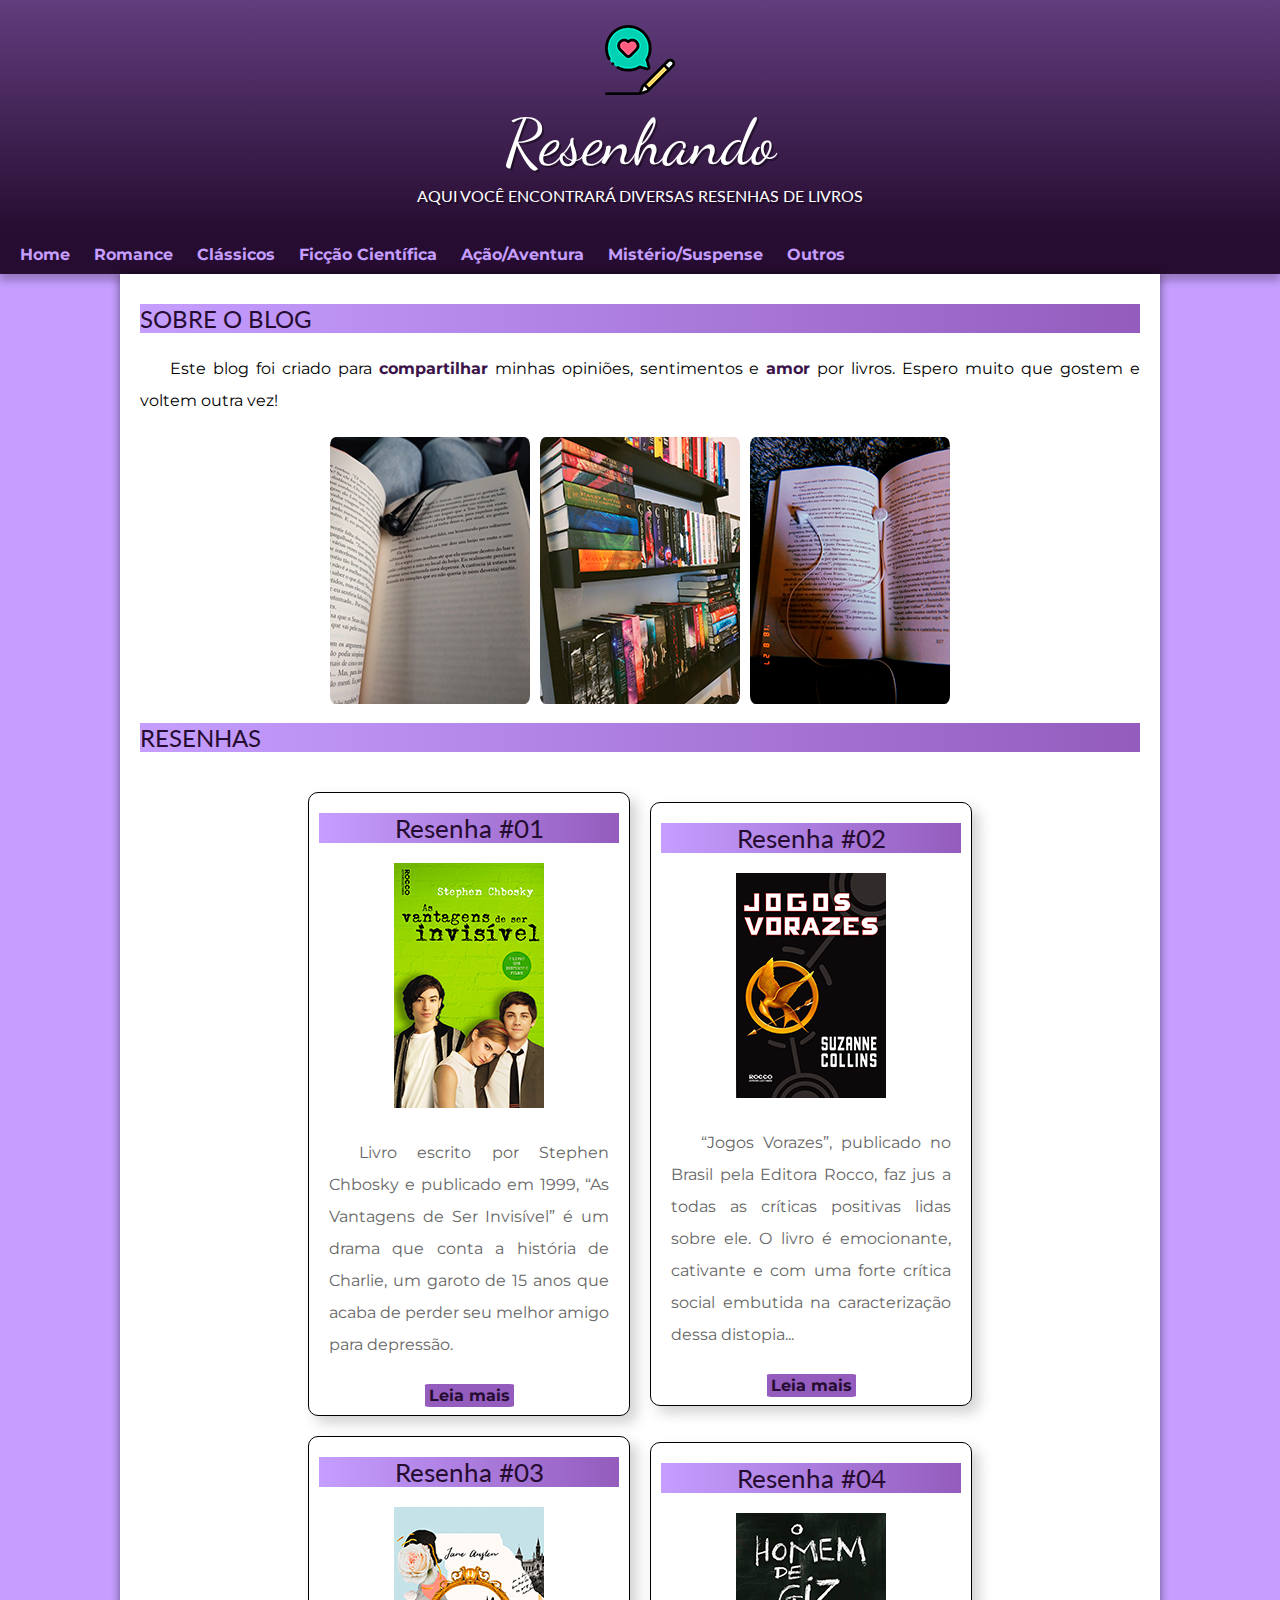
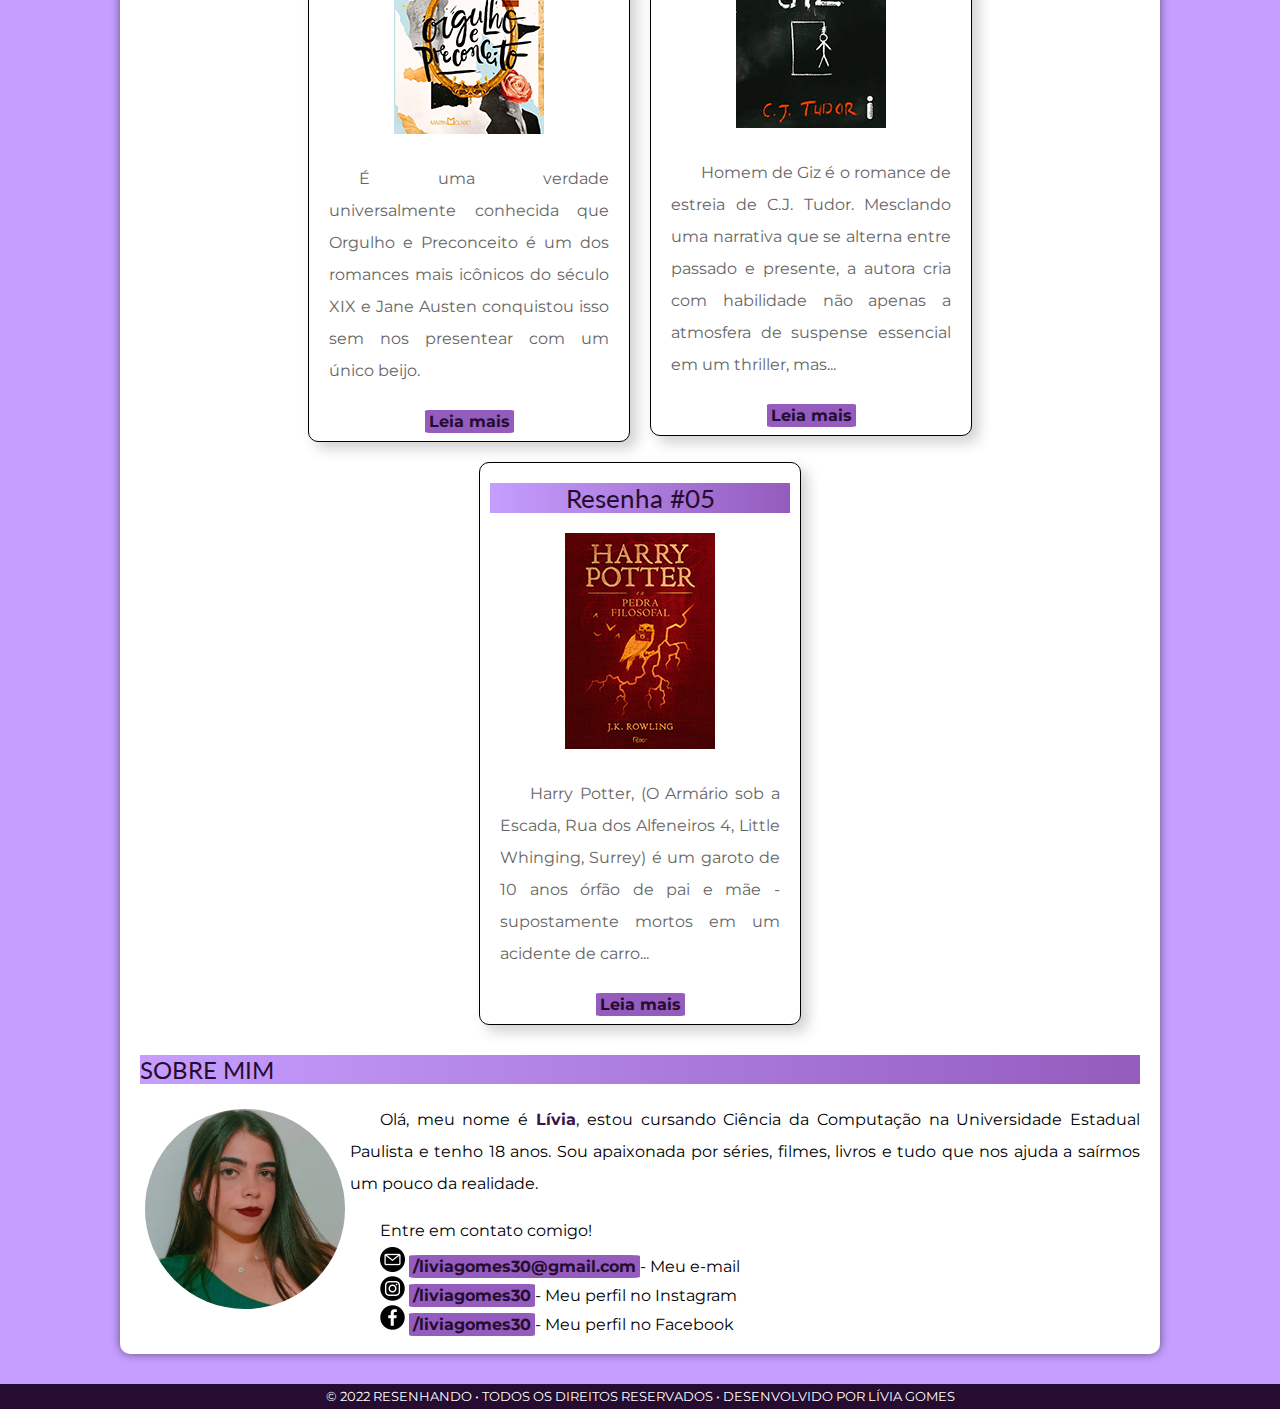
<file: index.html>
<!DOCTYPE html>
<html lang="pt-br">
<head>
    <meta charset="UTF-8">
    <meta http-equiv="X-UA-Compatible" content="IE=edge">
    <meta name="viewport" content="width=device-width, initial-scale=1.0">
    <title>Lendo e Resenhando</title>
    <link rel="stylesheet" href="style.css">
    <link rel="shortcut icon" href="imagens/favicon.ico" type="image/x-icon">
</head>
<body>
    <header>
        <img src="imagens/logo2-70.png" alt="logo" style="margin:0px">
        <h1>Resenhando</h1>
        <p>AQUI VOCÊ ENCONTRARÁ DIVERSAS RESENHAS DE LIVROS</p>
    </header>
    <nav>
        <a href="index.html" rel="prev">Home</a>
        <a href="romance.html" target="_self" rel="next">Romance</a>
        <a href="classicos.html">Clássicos</a>
        <a href="ficçao.html">Ficção Científica</a>
        <a href="açao.html">Ação/Aventura</a>
        <a href="misterio.html">Mistério/Suspense</a>
        <a href="#">Outros</a>
    </nav>
    <main>
        <div class="sobre-blog">
            <h1>SOBRE O BLOG</h1>
            <p>Este blog foi criado para <strong>compartilhar</strong> minhas opiniões, sentimentos e <strong>amor</strong> por livros. Espero muito que gostem e voltem outra vez!</p>
            <div class="img">
                <picture>
                    <source media="(max-width: 1050px)" srcset="imagens/imagem01-100.png" type = "image/png">
                    <img src="imagens/imagem01-200.png">
                </picture>
                <picture>
                    <source media="(max-width: 1050px)" srcset="imagens/imagem02-100.png" type = "image/png">
                    <img src="imagens/imagem02-200.png">
                </picture>
                <picture>
                    <source media="(max-width: 1050px)" srcset="imagens/imagem03-100.png" type = "image/png">
                    <img src="imagens/imagem03-200.png">
                </picture>
            </div>
        </div>
        
        <div class="resenhas">
            <h1>RESENHAS</h1>
            <div class="container">
                <div class="card">
                    <h1>Resenha #01</h1>
                    <div class="img">
                        <img src="imagens/capa01-150.jpg">
                    </div>
                    <div class="content">
                    <p>Livro escrito por Stephen Chbosky e publicado em 1999, “As Vantagens de Ser Invisível” é um drama que conta a história de Charlie, um garoto de 15 anos que acaba de perder seu melhor amigo para depressão.</p>
                    </div>
                    <a href="01.html">Leia mais</a>
                </div>
                <div class="card">
                    <h1>Resenha #02</h1>
                    <div class="img">
                        <img src="imagens/capa02-150.jpg">
                    </div>
                    <div class="content">
                    <p>“Jogos Vorazes”, publicado no Brasil pela Editora Rocco, faz jus a todas as críticas positivas lidas sobre ele. O livro é emocionante, cativante e com uma forte crítica social embutida na caracterização dessa distopia...</p>
                    </div>
                    <a href="02.html">Leia mais</a>
                </div>
                <div class="card">
                    <h1>Resenha #03</h1>
                    <div class="img">
                        <img src="imagens/capa03-150.jpg">
                    </div>
                    <div class="content">
                    <p>É uma verdade universalmente conhecida que Orgulho e Preconceito é um dos romances mais icônicos do século XIX e Jane Austen conquistou isso sem nos presentear com um único beijo.</p>
                    </div>
                    <a href="03.html">Leia mais</a>
                </div>
                <div class="card">
                    <h1>Resenha #04</h1>
                    <div class="img">
                        <img src="imagens/capa04-150.jpg">
                    </div>
                    <div class="content">
                    <p>Homem de Giz é o romance de estreia de C.J. Tudor. Mesclando uma narrativa que se alterna entre passado e presente, a autora cria com habilidade não apenas a atmosfera de suspense essencial em um thriller, mas...</p>
                    </div>
                    <a href="04.html">Leia mais</a>
                </div>
                <div class="card">
                    <h1>Resenha #05</h1>
                    <div class="img">
                        <img src="imagens/capa05-150.jpg">
                    </div>
                    <div class="content">
                    <p>Harry Potter, (O Armário sob a Escada, Rua dos Alfeneiros 4, Little Whinging, Surrey) é um garoto de 10 anos órfão de pai e mãe -supostamente mortos em um acidente de carro...</p>
                    </div>
                    <a href="05.html">Leia mais</a>
                </div>
            </div>
        </div>

        <div class="sobre-mim"></div>
            <h1>SOBRE MIM</h1>
            <picture class="eu">
                <source media="(max-width: 750px)" srcset="imagens/eu-pequena.png" type ="image/png">
                <source media="(max-width: 1050px)" srcset="imagens/eu-média.png" type = "image/png">
                <img src= "imagens/eu-grande.png" alt="Imagem flexível">
            </picture>
            <p>Olá, meu nome é <strong>Lívia</strong>, estou cursando Ciência da Computação na Universidade Estadual Paulista e tenho 18 anos. Sou apaixonada por séries, filmes, livros e tudo que nos ajuda a saírmos um pouco da realidade.</p>
            <p style="margin:0px;">Entre em contato comigo!</p>
            <ul style="text-indent: 30px; list-style-type: none;">
                <li>
                    <img src="imagens/email.png" alt="ícone email">
                    <a href="mailto:liviagomes30@gmail.com" target="_blank" rel="external">/liviagomes30@gmail.com</a>- Meu e-mail</li>
                <li>
                    <img src="imagens/instagram.png" alt="ícone instagram">
                    <a href="https://www.instagram.com/liviagomes30/?hl=pt-br" target="_blank" rel="external">/liviagomes30</a>- Meu perfil no Instagram</li>
                <li>
                    <img src="imagens/facebook.png" alt="ícone facebook">
                    <a href="https://www.facebook.com/liviagomes30" target="_blank" rel="external">/liviagomes30</a>- Meu perfil no Facebook</li>
            </ul>
        </div>  

    </main>
    <footer>© 2022 RESENHANDO • TODOS OS DIREITOS RESERVADOS • DESENVOLVIDO POR LÍVIA GOMES</footer>
</body>
</html>
</file>
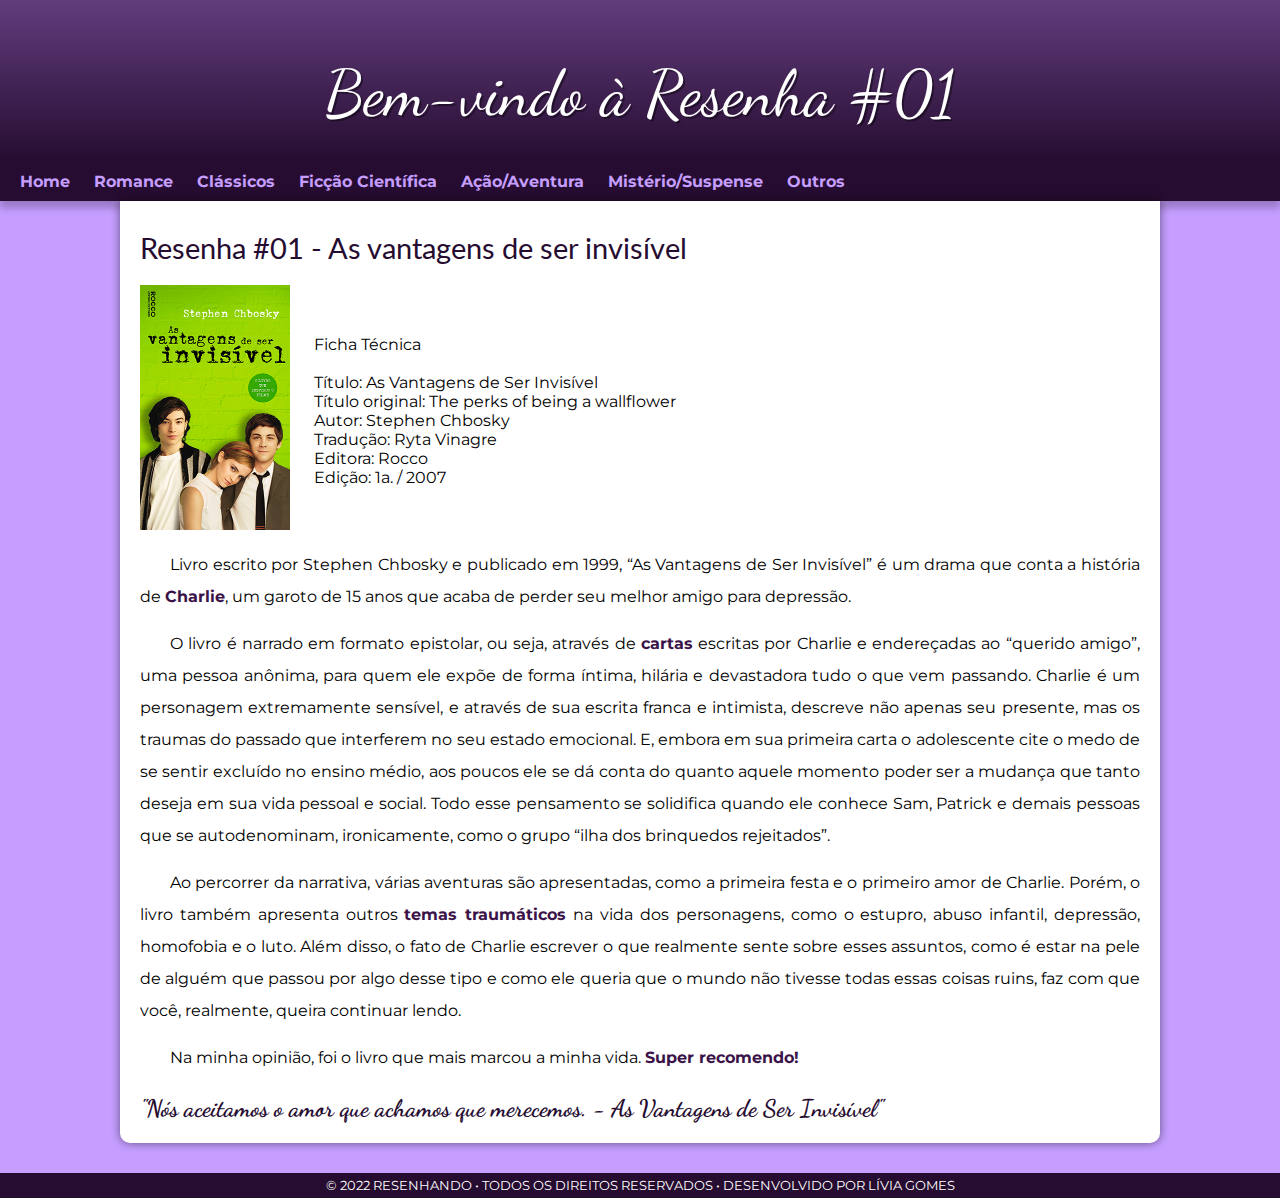
<file: 01.html>
<!DOCTYPE html>
<html lang="pt-br">
<head>
    <meta charset="UTF-8">
    <meta http-equiv="X-UA-Compatible" content="IE=edge">
    <meta name="viewport" content="width=device-width, initial-scale=1.0">
    <link rel="stylesheet" href="style2.css">
    <link rel="shortcut icon" href="imagens/favicon.ico" type="image/x-icon">
    <title>Resenha #01</title>
</head>
<body>
    <header>
        <h1>Bem-vindo à Resenha #01</h1>
    </header>
    <nav>
        <a href="index.html" rel="prev">Home</a>
        <a href="romance.html" target="_self" rel="next">Romance</a>
        <a href="classicos.html">Clássicos</a>
        <a href="ficçao.html">Ficção Científica</a>
        <a href="açao.html">Ação/Aventura</a>
        <a href="misterio.html">Mistério/Suspense</a>
        <a href="#">Outros</a>
    </nav>
    <main>
        <h1>Resenha #01 - As vantagens de ser invisível</h1>
        <div class="img"><img src="imagens/capa01-300.jpg" alt="Capa Livro - As vantagens de ser invisível"></div>
        <div class="ficha">
            Ficha Técnica<br><br>
            Título: As Vantagens de Ser Invisível<br>
            Título original: The perks of being a wallflower<br>
            Autor: Stephen Chbosky<br>
            Tradução: Ryta Vinagre<br>
            Editora: Rocco<br>
            Edição: 1a. / 2007<br>
            </div>
        <p>Livro escrito por Stephen Chbosky e publicado em 1999, “As Vantagens de Ser Invisível” é um drama que conta a história de <strong>Charlie</strong>, um garoto de 15 anos que acaba de perder seu melhor amigo para depressão.</p>
        <p>O livro é narrado em formato epistolar, ou seja, através de <strong>cartas</strong> escritas por Charlie e endereçadas ao “querido amigo”, uma pessoa anônima, para quem ele expõe de forma íntima, hilária e devastadora tudo o que vem passando. Charlie é um personagem extremamente sensível, e através de sua escrita franca e intimista, descreve não apenas seu presente, mas os traumas do passado que interferem no seu estado emocional. E, embora em sua primeira carta o adolescente cite o medo de se sentir excluído no ensino médio, aos poucos ele se dá conta do quanto aquele momento poder ser a mudança que tanto deseja em sua vida pessoal e social. Todo esse pensamento se solidifica quando ele conhece Sam, Patrick e demais pessoas que se autodenominam, ironicamente, como o grupo “ilha dos brinquedos rejeitados”. 
        <p>Ao percorrer da narrativa, várias aventuras são apresentadas, como a primeira festa e o primeiro amor de Charlie. Porém, o livro também apresenta outros <strong>temas traumáticos</strong> na vida dos personagens, como o estupro, abuso infantil, depressão, homofobia e o luto. Além disso, o fato de Charlie escrever o que realmente sente sobre esses assuntos, como é estar na pele de alguém que passou por algo desse tipo e como ele queria que o mundo não tivesse todas essas coisas ruins, faz com que você, realmente, queira continuar lendo.</p>
        <p>Na minha opinião, foi o livro que mais marcou a minha vida. <strong>Super recomendo!</strong></p>
        <blockquote>"Nós aceitamos o amor que achamos que merecemos. - As Vantagens de Ser Invisível"</blockquote>
    </main>
    <footer>© 2022 RESENHANDO • TODOS OS DIREITOS RESERVADOS • DESENVOLVIDO POR LÍVIA GOMES</footer>
</body>
</html>
</file>
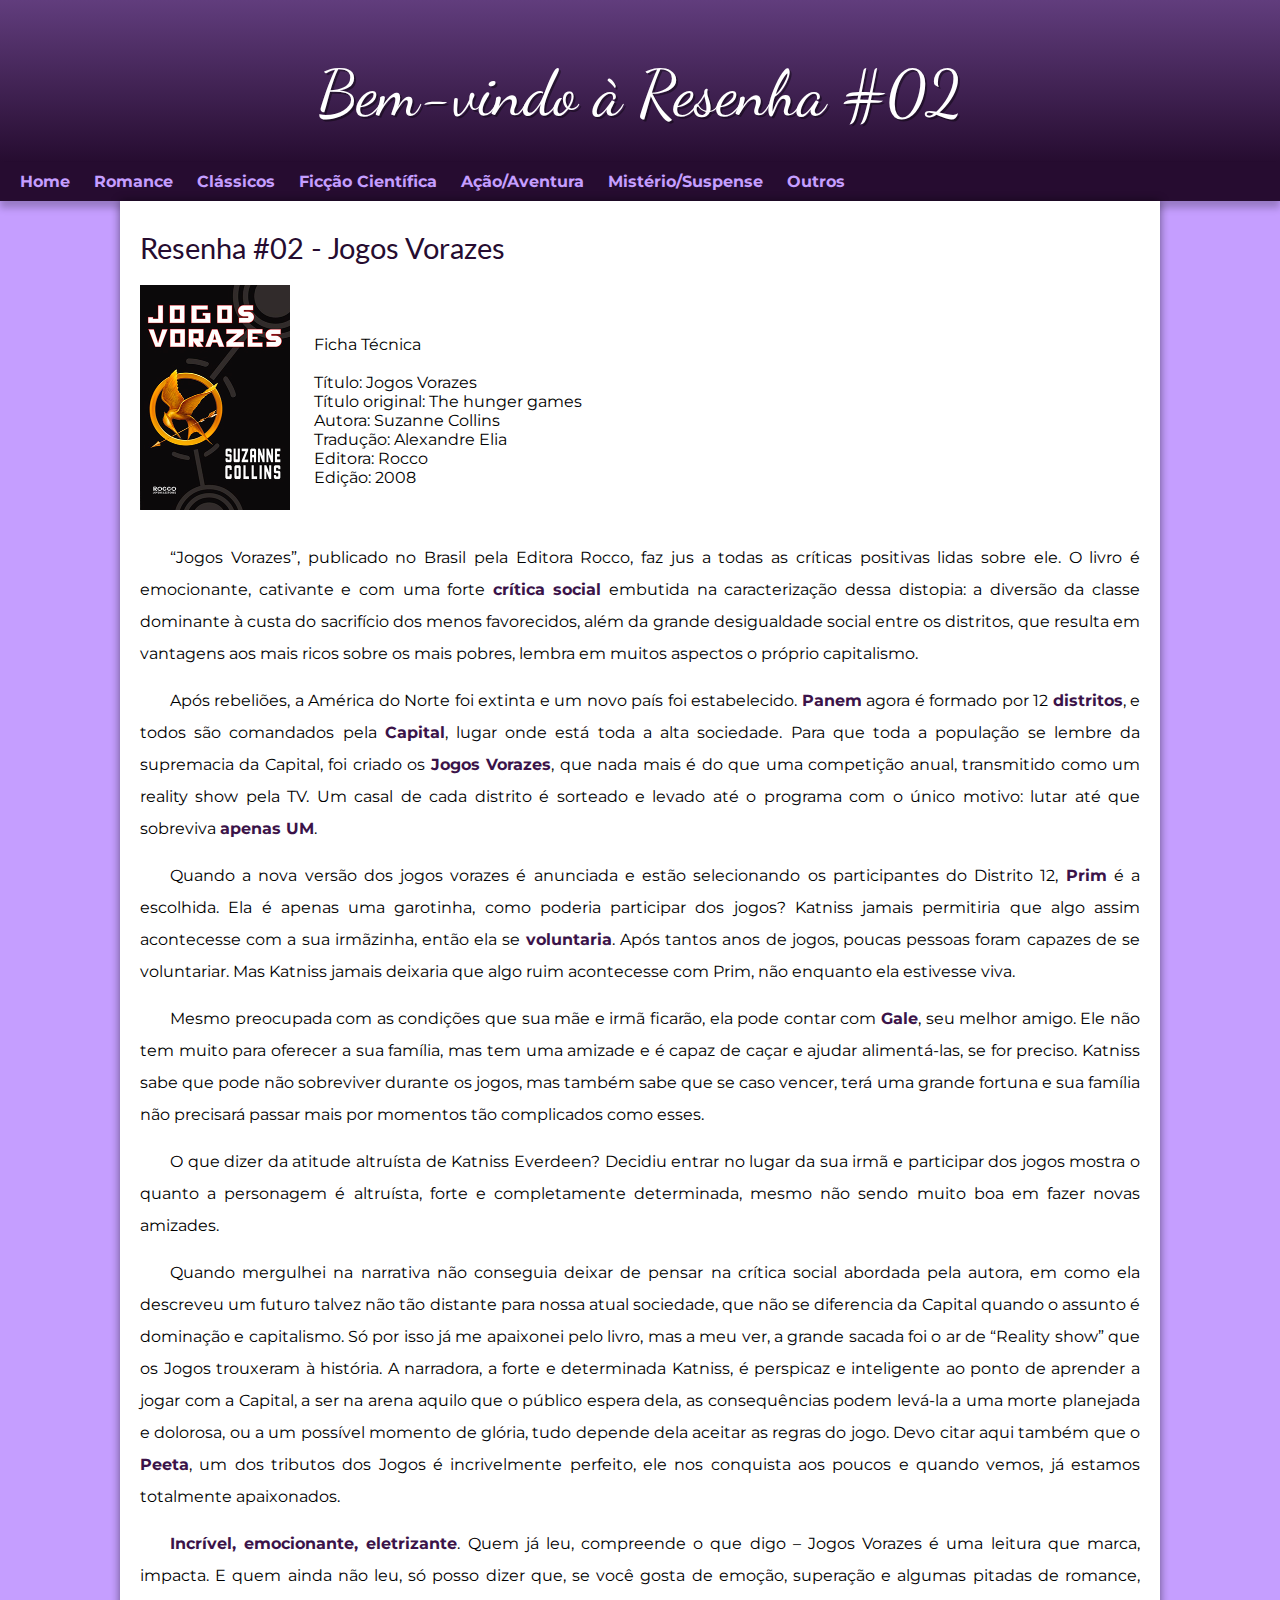
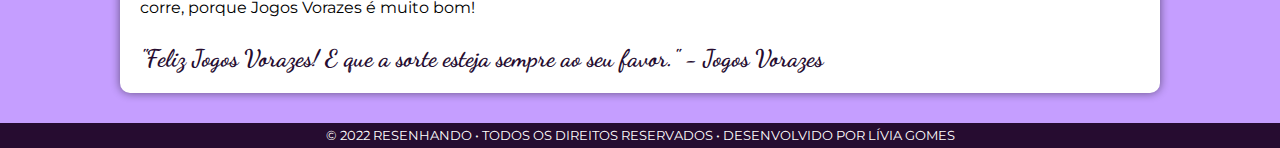
<file: 02.html>
<!DOCTYPE html>
<html lang="pt-br">
<head>
    <meta charset="UTF-8">
    <meta http-equiv="X-UA-Compatible" content="IE=edge">
    <meta name="viewport" content="width=device-width, initial-scale=1.0">
    <link rel="stylesheet" href="style2.css">
    <link rel="shortcut icon" href="imagens/favicon.ico" type="image/x-icon">
    <title>Resenha #02</title>
</head>
<body>
    <header>
        <h1>Bem-vindo à Resenha #02</h1>
    </header>
    <nav>
        <a href="index.html" rel="prev">Home</a>
        <a href="romance.html" target="_self" rel="next">Romance</a>
        <a href="classicos.html">Clássicos</a>
        <a href="ficçao.html">Ficção Científica</a>
        <a href="açao.html">Ação/Aventura</a>
        <a href="misterio.html">Mistério/Suspense</a>
        <a href="#">Outros</a>
    </nav>
    <main>
        <h1>Resenha #02 - Jogos Vorazes</h1>
        <div class="img"><img src="imagens/capa02-300.jpg" alt="Capa Livro - Jogos Vorazes"></div>
        <div class="ficha">
            Ficha Técnica<br><br>
            Título: Jogos Vorazes<br>
            Título original: The hunger games<br>
            Autora: Suzanne Collins<br>
            Tradução: Alexandre Elia<br>
            Editora: Rocco<br>
            Edição: 2008<br>
            </div>
        <p>“Jogos Vorazes”, publicado no Brasil pela Editora Rocco, faz jus a todas as críticas positivas lidas sobre ele. O livro é emocionante, cativante e com uma forte <strong>crítica social</strong> embutida na caracterização dessa distopia: a diversão da classe dominante à custa do sacrifício dos menos favorecidos, além da grande desigualdade social entre os distritos, que resulta em vantagens aos mais ricos sobre os mais pobres, lembra em muitos aspectos o próprio capitalismo.</p>
        <p>Após rebeliões, a América do Norte foi extinta e um novo país foi estabelecido. <strong>Panem</strong> agora é formado por 12 <strong>distritos</strong>, e todos são comandados pela <strong>Capital</strong>, lugar onde está toda a alta sociedade. Para que toda a população se lembre da supremacia da Capital, foi criado os <strong>Jogos Vorazes</strong>, que nada mais é do que uma competição anual, transmitido como um reality show pela TV. Um casal de cada distrito é sorteado e levado até o programa com o único motivo: lutar até que sobreviva <strong>apenas UM</strong>.</p>
        <p>Quando a nova versão dos jogos vorazes é anunciada e estão selecionando os participantes do Distrito 12, <strong>Prim</strong> é a escolhida. Ela é apenas uma garotinha, como poderia participar dos jogos? Katniss jamais permitiria que algo assim acontecesse com a sua irmãzinha, então ela se <strong>voluntaria</strong>. Após tantos anos de jogos, poucas pessoas foram capazes de se voluntariar. Mas Katniss jamais deixaria que algo ruim acontecesse com Prim, não enquanto ela estivesse viva.</p>
        <p>Mesmo preocupada com as condições que sua mãe e irmã ficarão, ela pode contar com <strong>Gale</strong>, seu melhor amigo. Ele não tem muito para oferecer a sua família, mas tem uma amizade e é capaz de caçar e ajudar alimentá-las, se for preciso. Katniss sabe que pode não sobreviver durante os jogos, mas também sabe que se caso vencer, terá uma grande fortuna e sua família não precisará passar mais por momentos tão complicados como esses.</p>
        <p>O que dizer da atitude altruísta de Katniss Everdeen? Decidiu entrar no lugar da sua irmã e participar dos jogos mostra o quanto a personagem é altruísta, forte e completamente determinada, mesmo não sendo muito boa em fazer novas amizades.</p>
        <p>Quando mergulhei na narrativa não conseguia deixar de pensar na crítica social abordada pela autora, em como ela descreveu um futuro talvez não tão distante para nossa atual sociedade, que não se diferencia da Capital quando o assunto é dominação e capitalismo. Só por isso já me apaixonei pelo livro, mas a meu ver, a grande sacada foi o ar de “Reality show” que os Jogos trouxeram à história. A narradora, a forte e determinada Katniss, é perspicaz e inteligente ao ponto de aprender a jogar com a Capital, a ser na arena aquilo que o público espera dela, as consequências podem levá-la a uma morte planejada e dolorosa, ou a um possível momento de glória, tudo depende dela aceitar as regras do jogo. Devo citar aqui também que o <strong>Peeta</strong>, um dos tributos dos Jogos é incrivelmente perfeito, ele nos conquista aos poucos e quando vemos, já estamos totalmente apaixonados.</p>
        <p><strong>Incrível, emocionante, eletrizante</strong>. Quem já leu, compreende o que digo – Jogos Vorazes é uma leitura que marca, impacta. E quem ainda não leu, só posso dizer que, se você gosta de emoção, superação e algumas pitadas de romance, corre, porque Jogos Vorazes é muito bom!</p>
        <blockquote>"Feliz Jogos Vorazes! E que a sorte esteja sempre ao seu favor." - Jogos Vorazes</blockquote>
    </main>
    <footer>© 2022 RESENHANDO • TODOS OS DIREITOS RESERVADOS • DESENVOLVIDO POR LÍVIA GOMES</footer>
</body>
</html>
</file>
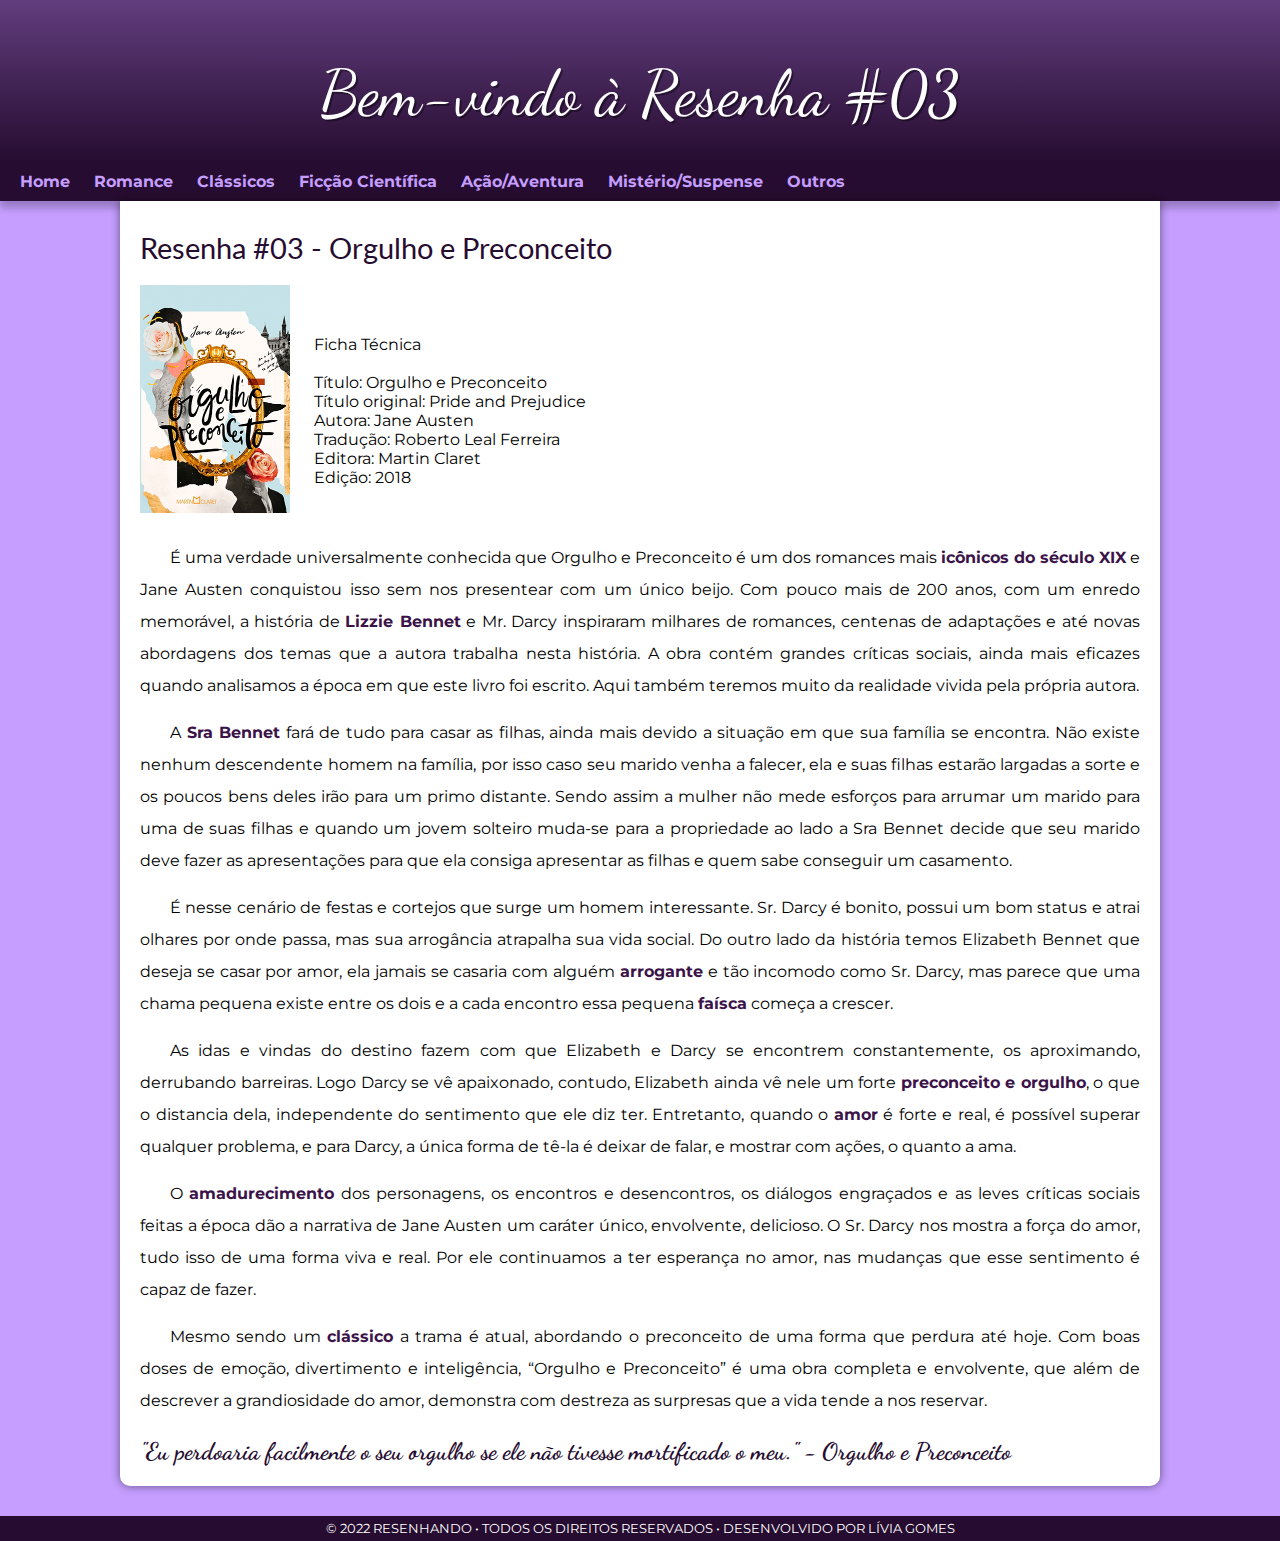
<file: 03.html>
<!DOCTYPE html>
<html lang="pt-br">
<head>
    <meta charset="UTF-8">
    <meta http-equiv="X-UA-Compatible" content="IE=edge">
    <meta name="viewport" content="width=device-width, initial-scale=1.0">
    <link rel="stylesheet" href="style2.css">
    <link rel="shortcut icon" href="imagens/favicon.ico" type="image/x-icon">
    <title>Resenha #03</title>
</head>
<body>
    <header>
        <h1>Bem-vindo à Resenha #03</h1>
    </header>
    <nav>
        <a href="index.html" rel="prev">Home</a>
        <a href="romance.html" target="_self" rel="next">Romance</a>
        <a href="classicos.html">Clássicos</a>
        <a href="ficçao.html">Ficção Científica</a>
        <a href="açao.html">Ação/Aventura</a>
        <a href="misterio.html">Mistério/Suspense</a>
        <a href="#">Outros</a>
    </nav>
    <main>
        <h1>Resenha #03 - Orgulho e Preconceito</h1>
        <div class="img"><img src="imagens/capa03-300.jpg" alt="Capa Livro - Orgulho e Preconceito"></div>
        <div class="ficha">
            Ficha Técnica<br><br>
            Título: Orgulho e Preconceito<br>
            Título original: Pride and Prejudice<br>
            Autora: Jane Austen<br>
            Tradução: Roberto Leal Ferreira<br>
            Editora: Martin Claret<br>
            Edição: 2018<br>
            </div>
        <p>É uma verdade universalmente conhecida que Orgulho e Preconceito é um dos romances mais <strong>icônicos do século XIX</strong> e Jane Austen conquistou isso sem nos presentear com um único beijo. Com pouco mais de 200 anos, com um enredo memorável, a história de <strong>Lizzie Bennet</strong> e Mr. Darcy inspiraram milhares de romances, centenas de adaptações e até novas abordagens dos temas que a autora trabalha nesta história. A obra contém grandes críticas sociais, ainda mais eficazes quando analisamos a época em que este livro foi escrito. Aqui também teremos muito da realidade vivida pela própria autora.</p>
        <p>A <strong>Sra Bennet</strong> fará de tudo para casar as filhas, ainda mais devido a situação em que sua família se encontra. Não existe nenhum descendente homem na família, por isso caso seu marido venha a falecer, ela e suas filhas estarão largadas a sorte e os poucos bens deles irão para um primo distante. Sendo assim a mulher não mede esforços para arrumar um marido para uma de suas filhas e quando um jovem solteiro muda-se para a propriedade ao lado a Sra Bennet decide que seu marido deve fazer as apresentações para que ela consiga apresentar as filhas e quem sabe conseguir um casamento. </p>
        <p> É nesse cenário de festas e cortejos que surge um homem interessante. Sr. Darcy é bonito, possui um bom status e atrai olhares por onde passa, mas sua arrogância atrapalha sua vida social.
        Do outro lado da história temos Elizabeth Bennet que deseja se casar por amor, ela jamais se casaria com alguém <strong>arrogante</strong> e tão incomodo como Sr. Darcy, mas parece que uma chama pequena existe entre os dois e a cada encontro essa pequena <strong>faísca</strong> começa a crescer.</p>
        <p>As idas e vindas do destino fazem com que Elizabeth e Darcy se encontrem constantemente, os aproximando, derrubando barreiras. Logo Darcy se vê apaixonado, contudo, Elizabeth ainda vê nele um forte <strong>preconceito e orgulho</strong>, o que o distancia dela, independente do sentimento que ele diz ter. Entretanto, quando o <strong>amor</strong> é forte e real, é possível superar qualquer problema, e para Darcy, a única forma de tê-la é deixar de falar, e mostrar com ações, o quanto a ama.</p>
        <p>O <strong>amadurecimento</strong> dos personagens, os encontros e desencontros, os diálogos engraçados e as leves críticas sociais feitas a época dão a narrativa de Jane Austen um caráter único, envolvente, delicioso. O Sr. Darcy nos mostra a força do amor, tudo isso de uma forma viva e real. Por ele continuamos a ter esperança no amor, nas mudanças que esse sentimento é capaz de fazer.</p>
        <p>Mesmo sendo um <strong>clássico</strong> a trama é atual, abordando o preconceito de uma forma que perdura até hoje. Com boas doses de emoção, divertimento e inteligência, “Orgulho e Preconceito” é uma obra completa e envolvente, que além de descrever a grandiosidade do amor, demonstra com destreza as surpresas que a vida tende a nos reservar.</p>
        <blockquote>"Eu perdoaria facilmente o seu orgulho se ele não tivesse mortificado o meu." - Orgulho e Preconceito</blockquote>
    </main>
    <footer>© 2022 RESENHANDO • TODOS OS DIREITOS RESERVADOS • DESENVOLVIDO POR LÍVIA GOMES</footer>
</body>
</html>
</file>
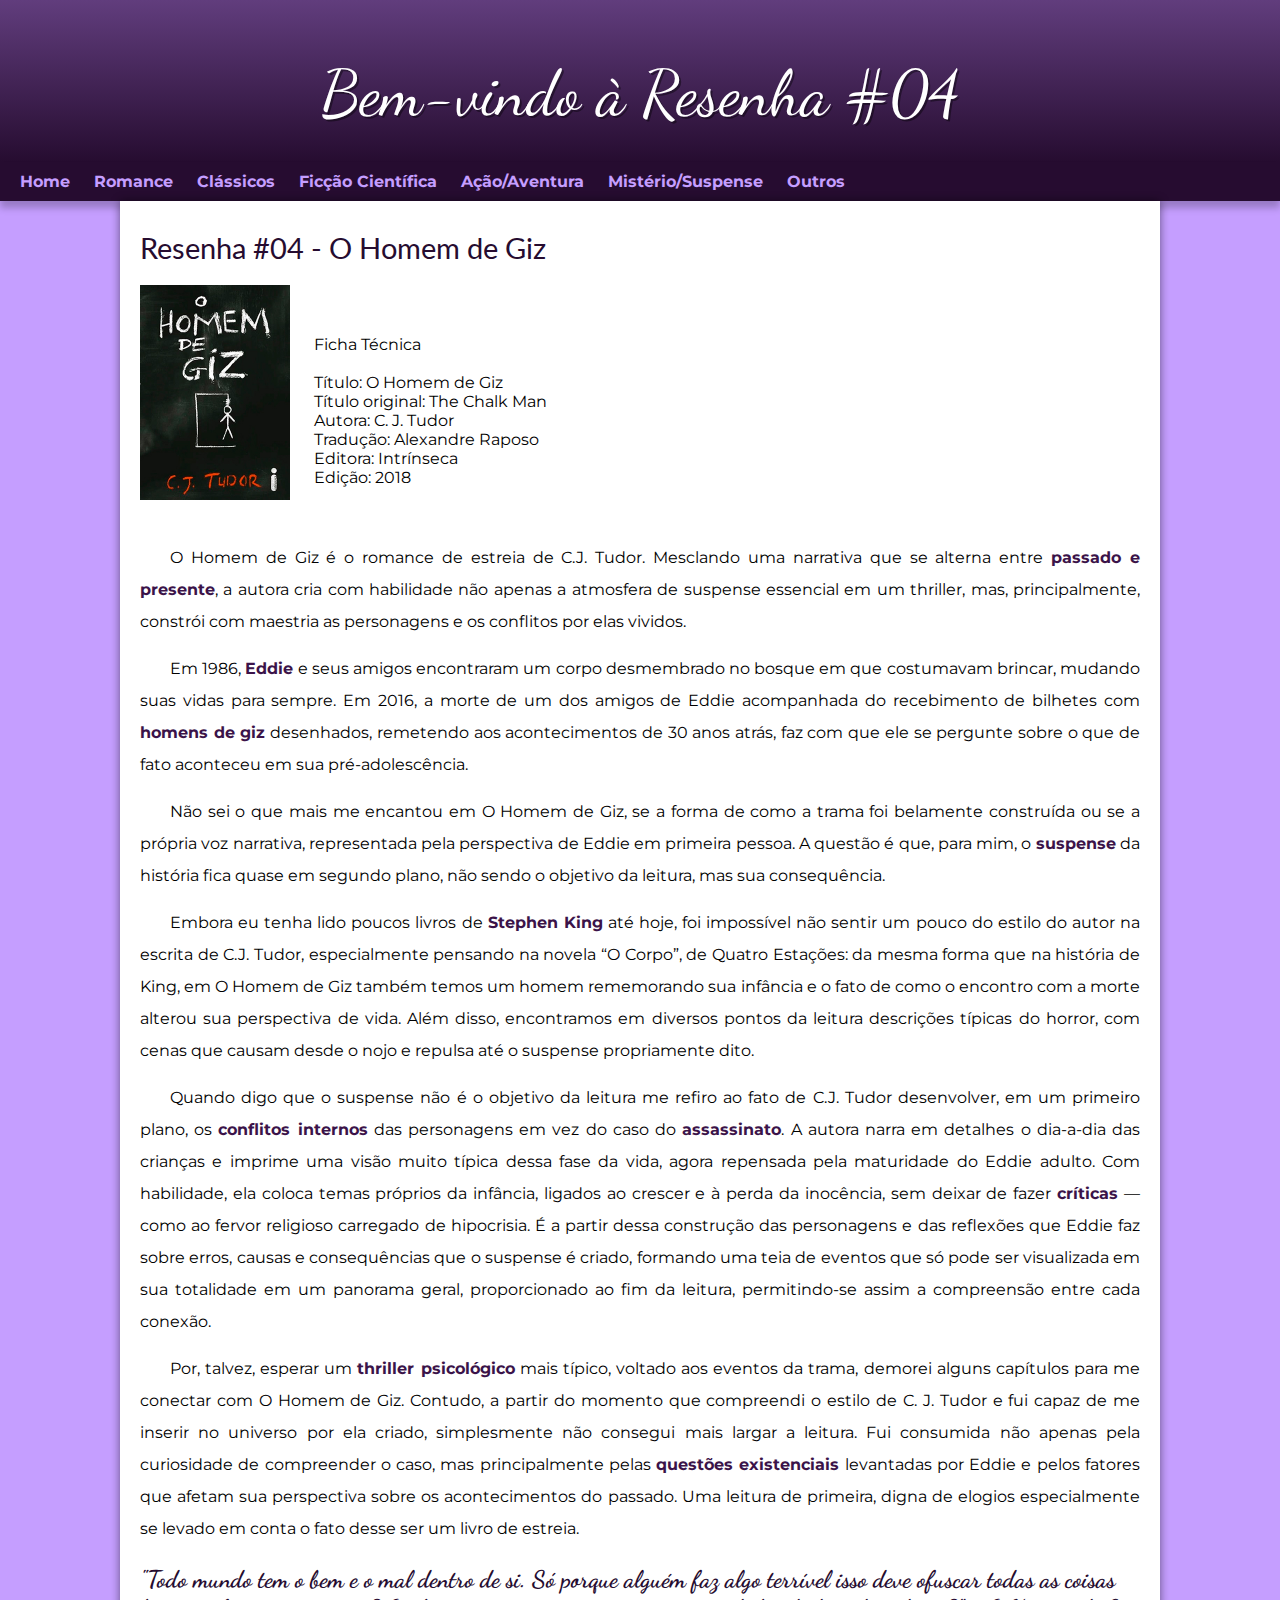
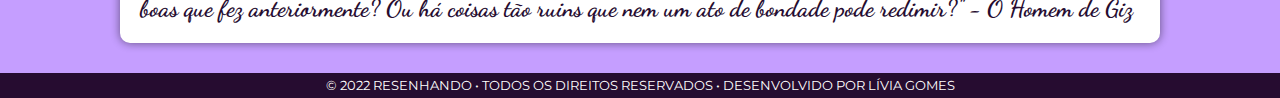
<file: 04.html>
<!DOCTYPE html>
<html lang="pt-br">
<head>
    <meta charset="UTF-8">
    <meta http-equiv="X-UA-Compatible" content="IE=edge">
    <meta name="viewport" content="width=device-width, initial-scale=1.0">
    <link rel="stylesheet" href="style2.css">
    <link rel="shortcut icon" href="imagens/favicon.ico" type="image/x-icon">
    <title>Resenha #04</title>
</head>
<body>
    <header>
        <h1>Bem-vindo à Resenha #04</h1>
    </header>
    <nav>
        <a href="index.html" rel="prev">Home</a>
        <a href="romance.html" target="_self" rel="next">Romance</a>
        <a href="classicos.html">Clássicos</a>
        <a href="ficçao.html">Ficção Científica</a>
        <a href="açao.html">Ação/Aventura</a>
        <a href="misterio.html">Mistério/Suspense</a>
        <a href="#">Outros</a>
    </nav>
    <main>
        <h1>Resenha #04 - O Homem de Giz</h1>
        <div class="img"><img src="imagens/capa04-300.jpg" alt="Capa Livro - O Homem de Giz"></div>
        <div class="ficha">
            Ficha Técnica<br><br>
            Título: O Homem de Giz<br>
            Título original: The Chalk Man<br>
            Autora:  C. J. Tudor<br>
            Tradução: Alexandre Raposo<br>
            Editora: Intrínseca<br>
            Edição: 2018<br>
            </div>
        <p>O Homem de Giz é o romance de estreia de C.J. Tudor. Mesclando uma narrativa que se alterna entre <strong>passado e presente</strong>, a autora cria com habilidade não apenas a atmosfera de suspense essencial em um thriller, mas, principalmente, constrói com maestria as personagens e os conflitos por elas vividos.</p>
        <p>Em 1986, <strong>Eddie</strong> e seus amigos encontraram um corpo desmembrado no bosque em que costumavam brincar, mudando suas vidas para sempre. Em 2016, a morte de um dos amigos de Eddie acompanhada do recebimento de bilhetes com <strong>homens de giz</strong> desenhados, remetendo aos acontecimentos de 30 anos atrás, faz com que ele se pergunte sobre o que de fato aconteceu em sua pré-adolescência.</p>
        <p>Não sei o que mais me encantou em O Homem de Giz, se a forma de como a trama foi belamente construída ou se a própria voz narrativa, representada pela perspectiva de Eddie em primeira pessoa. A questão é que, para mim, o <strong>suspense</strong> da história fica quase em segundo plano, não sendo o objetivo da leitura, mas sua consequência.</p>
        <p>Embora eu tenha lido poucos livros de <strong>Stephen King</strong> até hoje, foi impossível não sentir um pouco do estilo do autor na escrita de C.J. Tudor, especialmente pensando na novela “O Corpo”, de Quatro Estações: da mesma forma que na história de King, em O Homem de Giz também temos um homem rememorando sua infância e o fato de como o encontro com a morte alterou sua perspectiva de vida. Além disso, encontramos em diversos pontos da leitura descrições típicas do horror, com cenas que causam desde o nojo e repulsa até o suspense propriamente dito.</p>
        <p>Quando digo que o suspense não é o objetivo da leitura me refiro ao fato de C.J. Tudor desenvolver, em um primeiro plano, os <strong>conflitos internos</strong> das personagens em vez do caso do <strong>assassinato</strong>. A autora narra em detalhes o dia-a-dia das crianças e imprime uma visão muito típica dessa fase da vida, agora repensada pela maturidade do Eddie adulto. Com habilidade, ela coloca temas próprios da infância, ligados ao crescer e à perda da inocência, sem deixar de fazer <strong>críticas</strong> — como ao fervor religioso carregado de hipocrisia. É a partir dessa construção das personagens e das reflexões que Eddie faz sobre erros, causas e consequências que o suspense é criado, formando uma teia de eventos  que só pode ser visualizada em sua totalidade em um panorama geral, proporcionado ao fim da leitura, permitindo-se assim a compreensão entre cada conexão.</p>
        <p>Por, talvez, esperar um <strong>thriller psicológico</strong> mais típico, voltado aos eventos da trama, demorei alguns capítulos para me conectar com O Homem de Giz. Contudo, a partir do momento que compreendi o estilo de C. J. Tudor e fui capaz de me inserir no universo por ela criado, simplesmente não consegui mais largar a leitura. Fui consumida não apenas pela curiosidade de compreender o caso, mas principalmente pelas <strong>questões existenciais</strong> levantadas por Eddie e pelos fatores que afetam sua perspectiva sobre os acontecimentos do passado. Uma leitura de primeira, digna de elogios especialmente se levado em conta o fato desse ser um livro de estreia.</p>
        <blockquote>"Todo mundo tem o bem e o mal dentro de si. Só porque alguém faz algo terrível isso deve ofuscar todas as coisas boas que fez anteriormente? Ou há coisas tão ruins que nem um ato de bondade pode redimir?" - O Homem de Giz</blockquote>
    </main>
    <footer>© 2022 RESENHANDO • TODOS OS DIREITOS RESERVADOS • DESENVOLVIDO POR LÍVIA GOMES</footer>
</body>
</html>
</file>
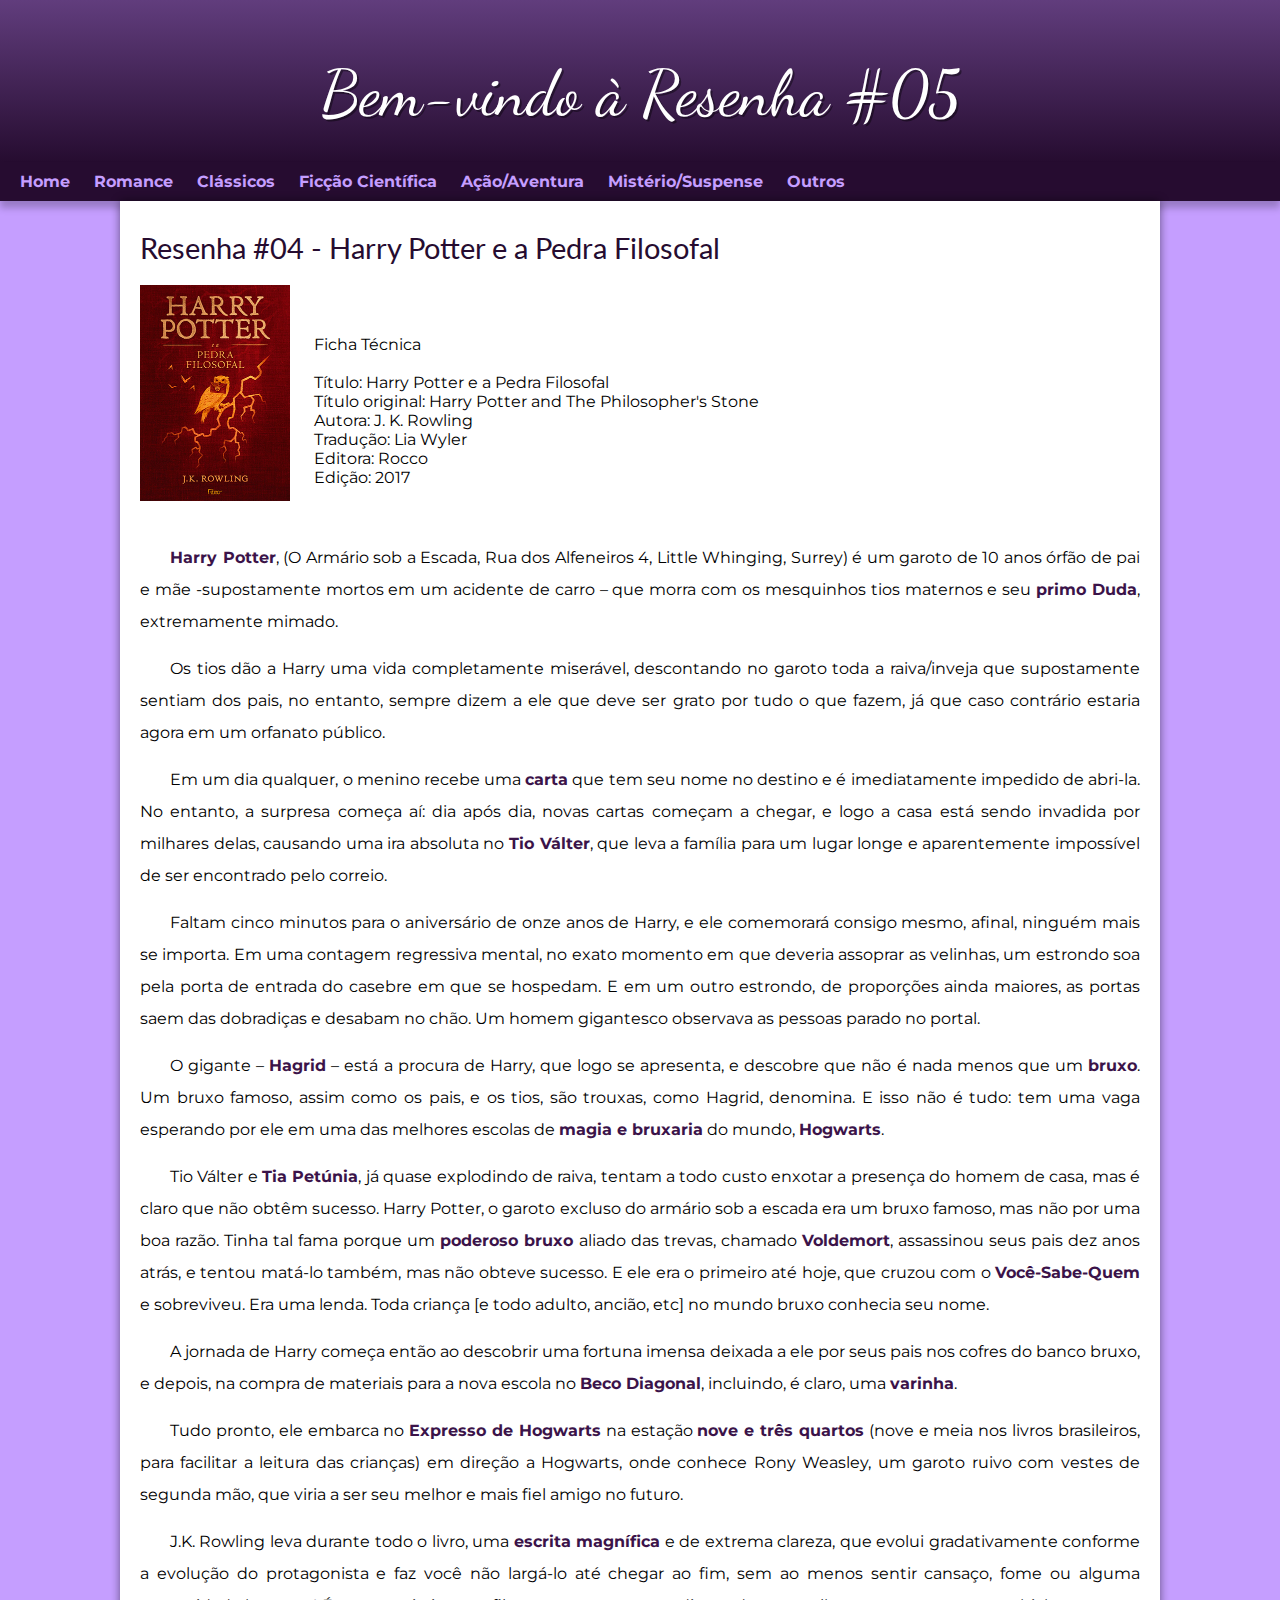
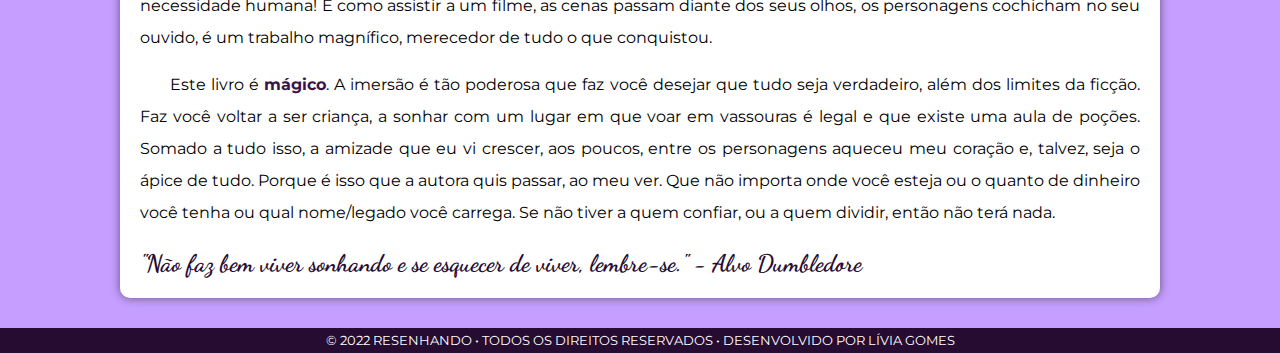
<file: 05.html>
<!DOCTYPE html>
<html lang="pt-br">
<head>
    <meta charset="UTF-8">
    <meta http-equiv="X-UA-Compatible" content="IE=edge">
    <meta name="viewport" content="width=device-width, initial-scale=1.0">
    <link rel="stylesheet" href="style2.css">
    <link rel="shortcut icon" href="imagens/favicon.ico" type="image/x-icon">
    <title>Resenha #05</title>
</head>
<body>
    <header>
        <h1>Bem-vindo à Resenha #05</h1>
    </header>
    <nav>
        <a href="index.html" rel="prev">Home</a>
        <a href="romance.html" target="_self" rel="next">Romance</a>
        <a href="classicos.html">Clássicos</a>
        <a href="ficçao.html">Ficção Científica</a>
        <a href="açao.html">Ação/Aventura</a>
        <a href="misterio.html">Mistério/Suspense</a>
        <a href="#">Outros</a>
    </nav>
    <main>
        <h1>Resenha #04 - Harry Potter e a Pedra Filosofal</h1>
        <div class="img"><img src="imagens/capa05-300.jpg" alt="Capa Livro - Harry Potter e a Pedra Filosofal"></div>
        <div class="ficha">
            Ficha Técnica<br><br>
            Título: Harry Potter e a Pedra Filosofal<br>
            Título original: Harry Potter and The Philosopher's Stone<br>
            Autora: J. K. Rowling<br>
            Tradução: Lia Wyler<br>
            Editora: Rocco<br>
            Edição: 2017<br>
            </div>
        <p><strong>Harry Potter</strong>, (O Armário sob a Escada, Rua dos Alfeneiros 4, Little Whinging, Surrey) é um garoto de 10 anos órfão de pai e mãe -supostamente mortos em um acidente de carro – que morra com os mesquinhos tios maternos e seu <strong>primo Duda</strong>, extremamente mimado.</p>
        <p>Os tios dão a Harry uma vida completamente miserável, descontando no garoto toda a raiva/inveja que supostamente sentiam dos pais, no entanto, sempre dizem a ele que deve ser grato por tudo o que fazem, já que caso contrário estaria agora em um orfanato público.</p>
        <p>Em um dia qualquer, o menino recebe uma <strong>carta</strong> que tem seu nome no destino e é imediatamente impedido de abri-la. No entanto, a surpresa começa aí: dia após dia, novas cartas começam a chegar, e logo a casa está sendo invadida por milhares delas, causando uma ira absoluta no <strong>Tio Válter</strong>, que leva a família para um lugar longe e aparentemente impossível de ser encontrado pelo correio.</p>
        <p>Faltam cinco minutos para o aniversário de onze anos de Harry, e ele comemorará consigo mesmo, afinal, ninguém mais se importa.  Em uma contagem regressiva mental, no exato momento em que deveria assoprar as velinhas, um estrondo soa pela porta de entrada do casebre em que se hospedam. E em um outro estrondo, de proporções ainda maiores, as portas saem das dobradiças e desabam no chão. Um homem gigantesco observava as pessoas parado no portal.</p>
        <p>O gigante – <strong>Hagrid</strong> – está a procura de Harry, que logo se apresenta, e descobre que não é nada menos que um <strong>bruxo</strong>. Um bruxo famoso, assim como os pais, e os tios, são trouxas, como Hagrid, denomina. E isso não é tudo: tem uma vaga esperando por ele em uma das melhores escolas de <strong>magia e bruxaria</strong> do mundo, <strong>Hogwarts</strong>.</p>
        <p>Tio Válter e <strong>Tia Petúnia</strong>, já quase explodindo de raiva, tentam a todo custo enxotar a presença do homem de casa, mas é claro que não obtêm sucesso. Harry Potter, o garoto excluso do armário sob a escada era um bruxo famoso, mas não por uma boa razão. Tinha tal fama porque um <strong>poderoso bruxo</strong> aliado das trevas, chamado <strong>Voldemort</strong>, assassinou seus pais dez anos atrás, e tentou matá-lo também, mas não obteve sucesso. E ele era o primeiro até hoje, que cruzou com o <strong>Você-Sabe-Quem</strong> e sobreviveu. Era uma lenda. Toda criança [e todo adulto, ancião, etc] no mundo bruxo conhecia seu nome.</p>
        <p>A jornada de Harry começa então ao descobrir uma fortuna imensa deixada a ele por seus pais nos cofres do banco bruxo, e depois, na compra de materiais para a nova escola no <strong>Beco Diagonal</strong>, incluindo, é claro, uma <strong>varinha</strong>.</p>
        <p>Tudo pronto, ele embarca no <strong>Expresso de Hogwarts</strong> na estação <strong>nove e três quartos</strong> (nove e meia nos livros brasileiros, para facilitar a leitura das crianças) em direção a Hogwarts, onde conhece Rony Weasley, um garoto ruivo com vestes de segunda mão, que viria a ser seu melhor e mais fiel amigo no futuro.</p>
        <p>J.K. Rowling leva durante todo o livro, uma <strong>escrita magnífica</strong> e de extrema clareza, que evolui gradativamente conforme a evolução do protagonista e faz você não largá-lo até chegar ao fim, sem ao menos sentir cansaço, fome ou alguma necessidade humana! É como assistir a um filme, as cenas passam diante dos seus olhos, os personagens cochicham no seu ouvido, é um trabalho magnífico, merecedor de tudo o que conquistou.</p>
        <p>Este livro é <strong>mágico</strong>. A imersão é tão poderosa que faz você desejar que tudo seja verdadeiro, além dos limites da ficção. Faz você voltar a ser criança, a sonhar com um lugar em que voar em vassouras é legal e que existe uma aula de poções. Somado a tudo isso, a amizade que eu vi crescer, aos poucos, entre os personagens aqueceu meu coração e, talvez, seja o ápice de tudo. Porque é isso que a autora quis passar, ao meu ver. Que não importa onde você esteja ou o quanto de dinheiro você tenha ou qual nome/legado você carrega. Se não tiver a quem confiar, ou a quem dividir, então não terá nada.</p>
        <blockquote>"Não faz bem viver sonhando e se esquecer de viver, lembre-se." - Alvo Dumbledore</blockquote>
    </main>
    <footer>© 2022 RESENHANDO • TODOS OS DIREITOS RESERVADOS • DESENVOLVIDO POR LÍVIA GOMES</footer>
</body>
</html>
</file>
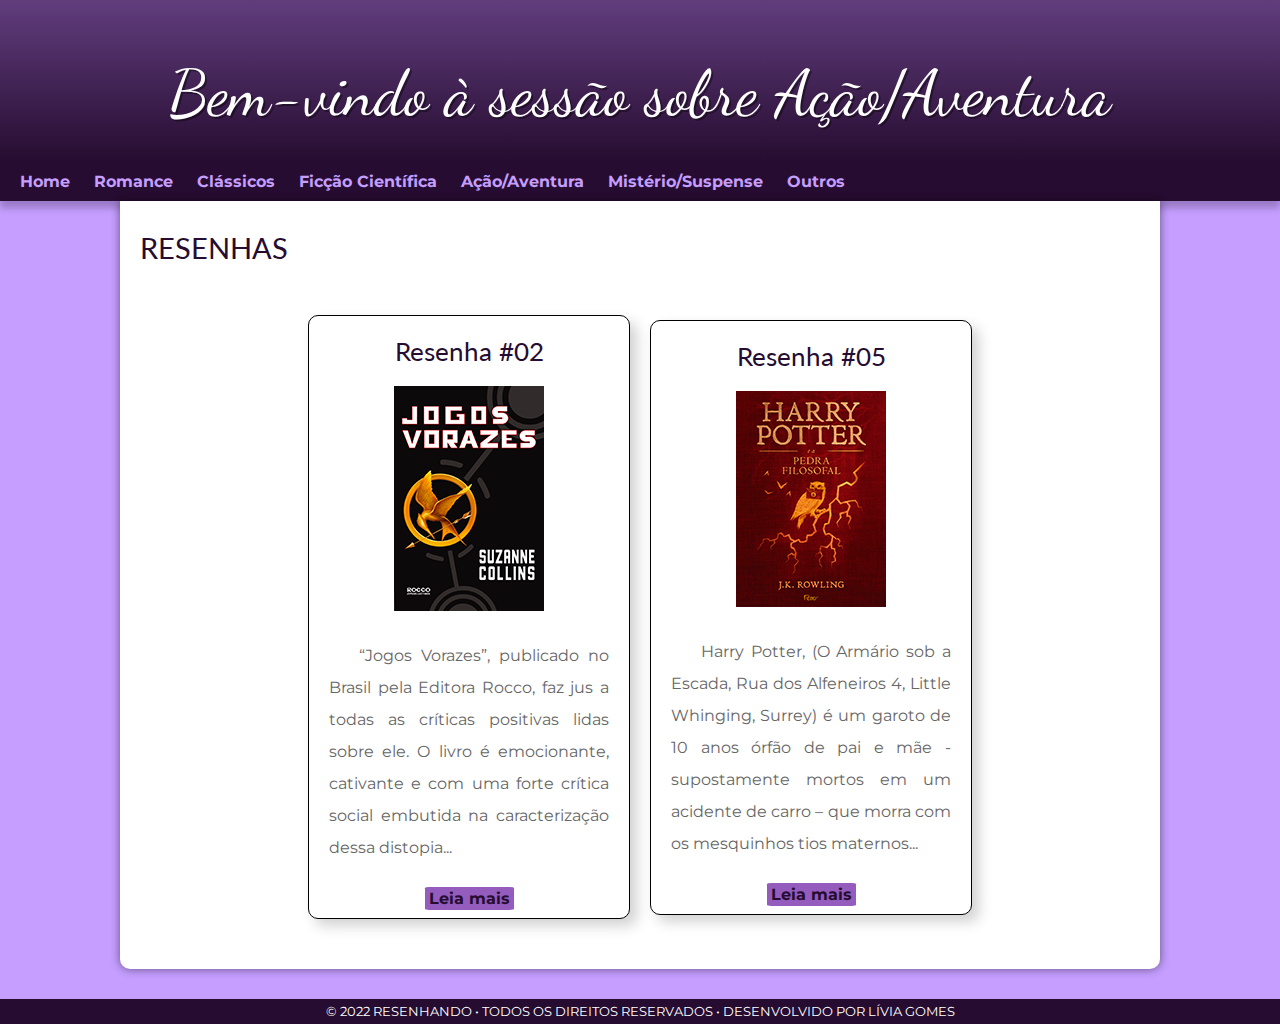
<file: açao.html>
<!DOCTYPE html>
<html lang="pt-br">
<head>
    <meta charset="UTF-8">
    <meta http-equiv="X-UA-Compatible" content="IE=edge">
    <meta name="viewport" content="width=device-width, initial-scale=1.0">
    <link rel="stylesheet" href="style2.css">
    <link rel="shortcut icon" href="imagens/favicon.ico" type="image/x-icon">
    <title>Ação/Aventura</title>
</head>
<body>
    <header>
        <h1>Bem-vindo à sessão sobre Ação/Aventura</h1>
    </header>
    <nav>
        <a href="index.html" rel="prev">Home</a>
        <a href="romance.html" target="_self" rel="next">Romance</a>
        <a href="classicos.html">Clássicos</a>
        <a href="ficçao.html">Ficção Científica</a>
        <a href="açao.html">Ação/Aventura</a>
        <a href="misterio.html">Mistério/Suspense</a>
        <a href="#">Outros</a>
    </nav>
    <main>
        <div class="resenhas">
            <h1>RESENHAS</h1>
            <div class="container">
                <div class="container">
                    <div class="card">
                        <h1>Resenha #02</h1>
                        <div class="img">
                            <img src="imagens/capa02-150.jpg">
                        </div>
                        <div class="content">
                        <p>“Jogos Vorazes”, publicado no Brasil pela Editora Rocco, faz jus a todas as críticas positivas lidas sobre ele. O livro é emocionante, cativante e com uma forte crítica social embutida na caracterização dessa distopia...</p>
                        </div>
                        <a href="02.html">Leia mais</a>
                    </div>
                <div class="card">
                    <h1>Resenha #05</h1>
                    <div class="img">
                        <img src="imagens/capa05-150.jpg">
                    </div>
                    <div class="content">
                    <p>Harry Potter, (O Armário sob a Escada, Rua dos Alfeneiros 4, Little Whinging, Surrey) é um garoto de 10 anos órfão de pai e mãe -supostamente mortos em um acidente de carro – que morra com os mesquinhos tios maternos...</p>
                    </div>
                    <a href="05.html">Leia mais</a>
                </div>
                </div>
            </div>
    </main>
    <footer>© 2022 RESENHANDO • TODOS OS DIREITOS RESERVADOS • DESENVOLVIDO POR LÍVIA GOMES</footer>
</body>
</html>
</file>
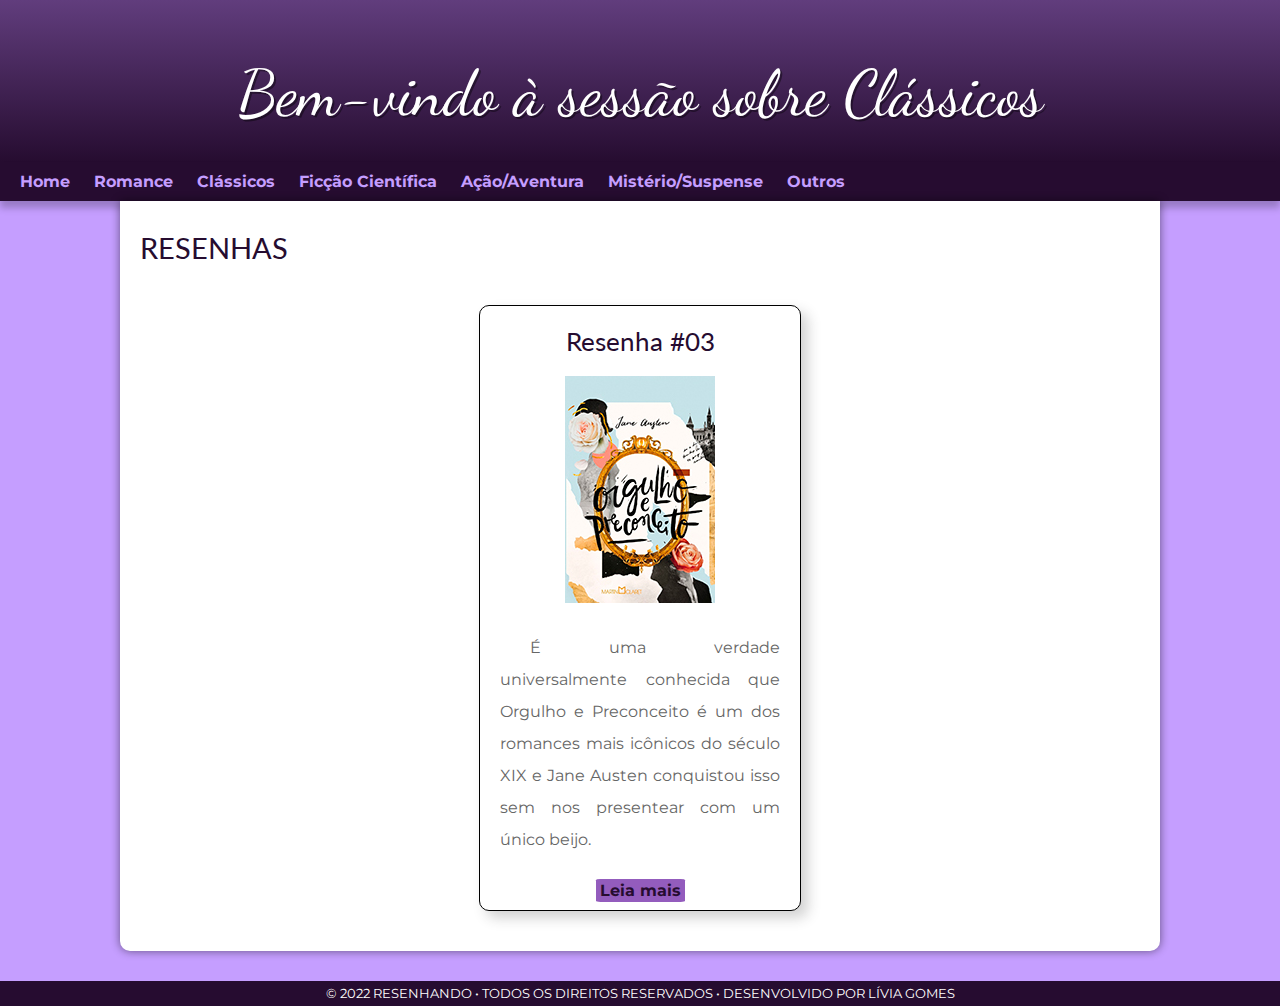
<file: classicos.html>
<!DOCTYPE html>
<html lang="pt-br">
<head>
    <meta charset="UTF-8">
    <meta http-equiv="X-UA-Compatible" content="IE=edge">
    <meta name="viewport" content="width=device-width, initial-scale=1.0">
    <link rel="stylesheet" href="style2.css">
    <link rel="shortcut icon" href="imagens/favicon.ico" type="image/x-icon">
    <title>Clássicos</title>
</head>
<body>
    <header>
        <h1>Bem-vindo à sessão sobre Clássicos</h1>
    </header>
    <nav>
        <a href="index.html" rel="prev">Home</a>
        <a href="romance.html" target="_self" rel="next">Romance</a>
        <a href="classicos.html">Clássicos</a>
        <a href="ficçao.html">Ficção Científica</a>
        <a href="açao.html">Ação/Aventura</a>
        <a href="misterio.html">Mistério/Suspense</a>
        <a href="#">Outros</a>
    </nav>
    <main>
        <div class="resenhas">
            <h1>RESENHAS</h1>
            <div class="container">
                <div class="card">
                    <h1>Resenha #03</h1>
                    <div class="img">
                        <img src="imagens/capa03-150.jpg">
                    </div>
                    <div class="content">
                    <p>É uma verdade universalmente conhecida que Orgulho e Preconceito é um dos romances mais icônicos do século XIX e Jane Austen conquistou isso sem nos presentear com um único beijo.</p>
                </div>
                <a href="03.html">Leia mais</a>
            </div>
    </main>
    <footer>© 2022 RESENHANDO • TODOS OS DIREITOS RESERVADOS • DESENVOLVIDO POR LÍVIA GOMES</footer>
</body>
</html>
</file>
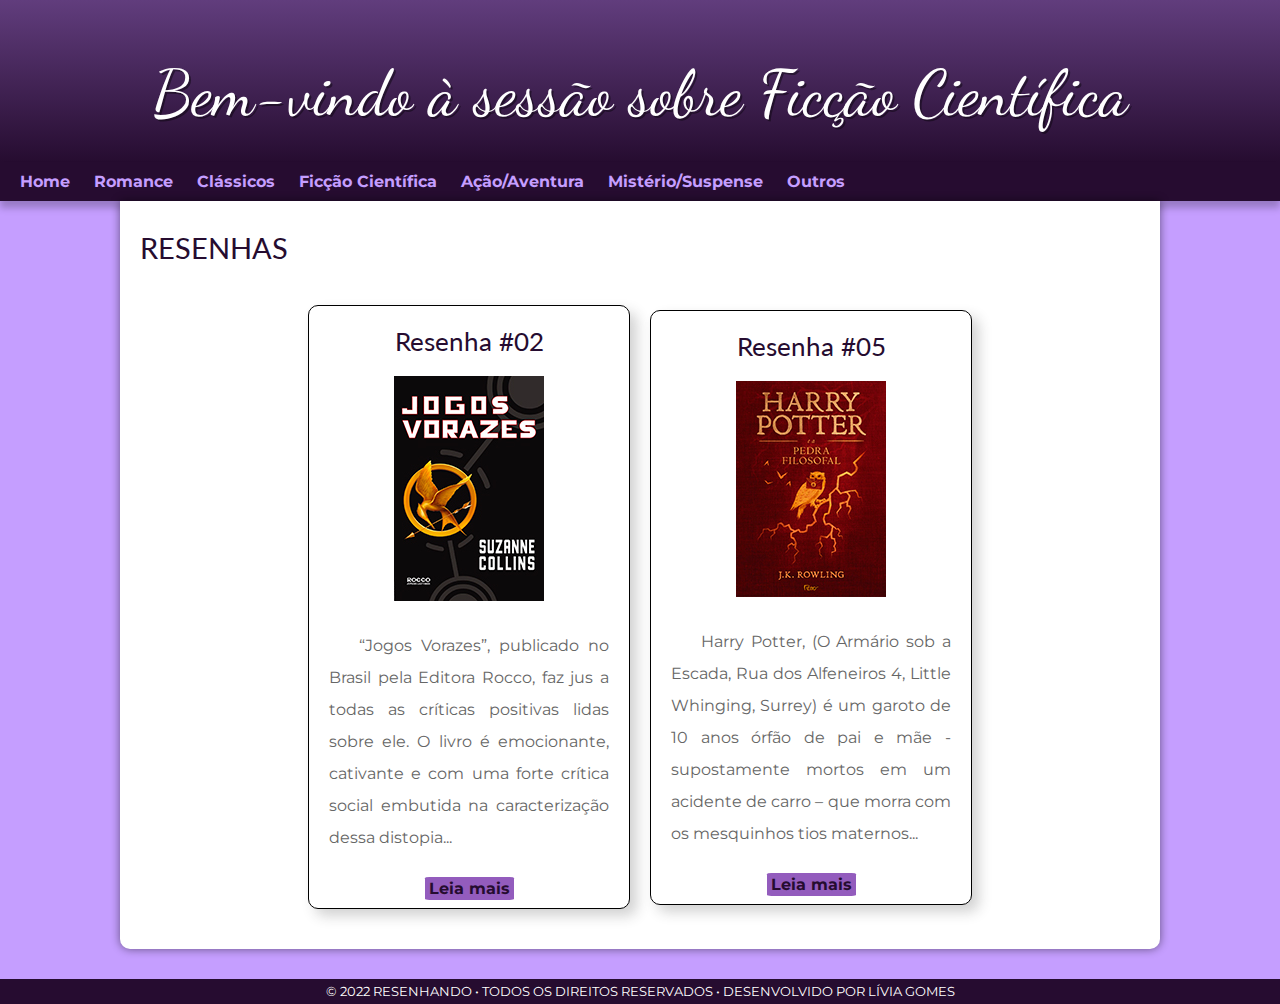
<file: ficçao.html>
<!DOCTYPE html>
<html lang="pt-br">
<head>
    <meta charset="UTF-8">
    <meta http-equiv="X-UA-Compatible" content="IE=edge">
    <meta name="viewport" content="width=device-width, initial-scale=1.0">
    <link rel="stylesheet" href="style2.css">
    <link rel="shortcut icon" href="imagens/favicon.ico" type="image/x-icon">
    <title>Ficção Científica</title>
</head>
<body>
    <header>
        <h1>Bem-vindo à sessão sobre Ficção Científica</h1>
    </header>
    <nav>
        <a href="index.html" rel="prev">Home</a>
        <a href="romance.html" target="_self" rel="next">Romance</a>
        <a href="classicos.html">Clássicos</a>
        <a href="ficçao.html">Ficção Científica</a>
        <a href="açao.html">Ação/Aventura</a>
        <a href="misterio.html">Mistério/Suspense</a>
        <a href="#">Outros</a>
    </nav>
    <main>
        <div class="resenhas">
            <h1>RESENHAS</h1>
            <div class="container">
                <div class="card">
                    <h1>Resenha #02</h1>
                    <div class="img">
                        <img src="imagens/capa02-150.jpg">
                    </div>
                    <div class="content">
                    <p>“Jogos Vorazes”, publicado no Brasil pela Editora Rocco, faz jus a todas as críticas positivas lidas sobre ele. O livro é emocionante, cativante e com uma forte crítica social embutida na caracterização dessa distopia...</p>
                    </div>
                    <a href="02.html">Leia mais</a>
                </div>
                <div class="card">
                    <h1>Resenha #05</h1>
                    <div class="img">
                        <img src="imagens/capa05-150.jpg">
                    </div>
                    <div class="content">
                    <p>Harry Potter, (O Armário sob a Escada, Rua dos Alfeneiros 4, Little Whinging, Surrey) é um garoto de 10 anos órfão de pai e mãe -supostamente mortos em um acidente de carro – que morra com os mesquinhos tios maternos...</p>
                    </div>
                    <a href="05.html">Leia mais</a>
                </div>
            </div>
    </main>
    <footer>© 2022 RESENHANDO • TODOS OS DIREITOS RESERVADOS • DESENVOLVIDO POR LÍVIA GOMES</footer>
</body>
</html>
</file>
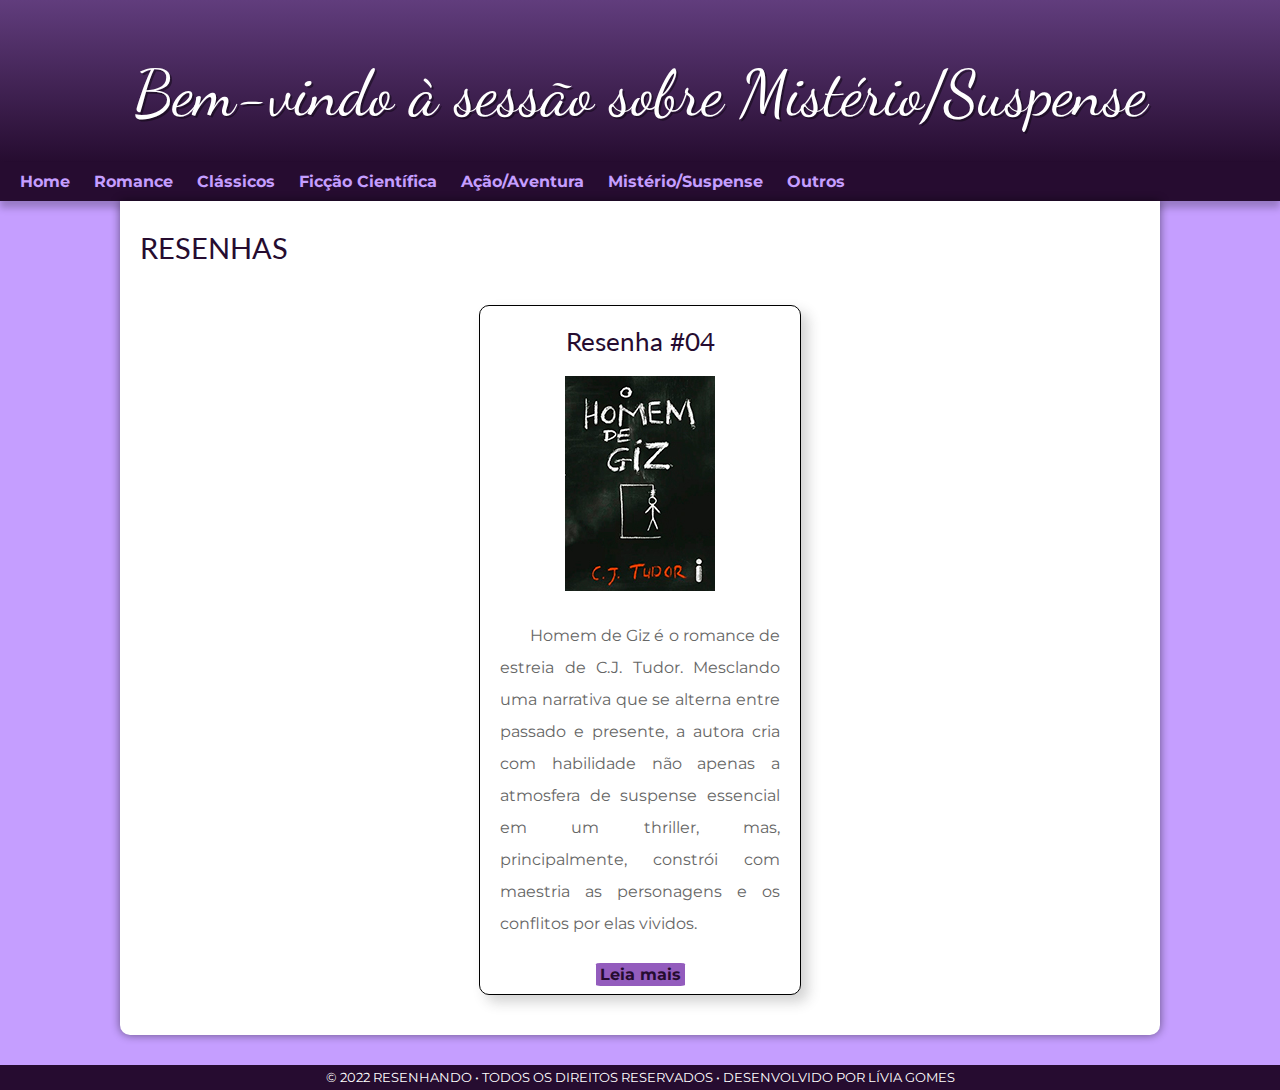
<file: misterio.html>
<!DOCTYPE html>
<html lang="pt-br">
<head>
    <meta charset="UTF-8">
    <meta http-equiv="X-UA-Compatible" content="IE=edge">
    <meta name="viewport" content="width=device-width, initial-scale=1.0">
    <link rel="stylesheet" href="style2.css">
    <link rel="shortcut icon" href="imagens/favicon.ico" type="image/x-icon">
    <title>Mistério/Suspense</title>
</head>
<body>
    <header>
        <h1>Bem-vindo à sessão sobre Mistério/Suspense</h1>
    </header>
    <nav>
        <a href="index.html" rel="prev">Home</a>
        <a href="romance.html" target="_self" rel="next">Romance</a>
        <a href="classicos.html">Clássicos</a>
        <a href="ficçao.html">Ficção Científica</a>
        <a href="açao.html">Ação/Aventura</a>
        <a href="misterio.html">Mistério/Suspense</a>
        <a href="#">Outros</a>
    </nav>
    <main>
        <div class="resenhas">
            <h1>RESENHAS</h1>
            <div class="container">
                <div class="card">
                    <h1>Resenha #04</h1>
                    <div class="img">
                        <img src="imagens/capa04-150.jpg">
                    </div>
                    <div class="content">
                    <p>Homem de Giz é o romance de estreia de C.J. Tudor. Mesclando uma narrativa que se alterna entre passado e presente, a autora cria com habilidade não apenas a atmosfera de suspense essencial em um thriller, mas, principalmente, constrói com maestria as personagens e os conflitos por elas vividos.</p>
                    </div>
                    <a href="04.html">Leia mais</a>
                </div>
            </div>
    </main>
    <footer>© 2022 RESENHANDO • TODOS OS DIREITOS RESERVADOS • DESENVOLVIDO POR LÍVIA GOMES</footer>
</body>
</html>
</file>
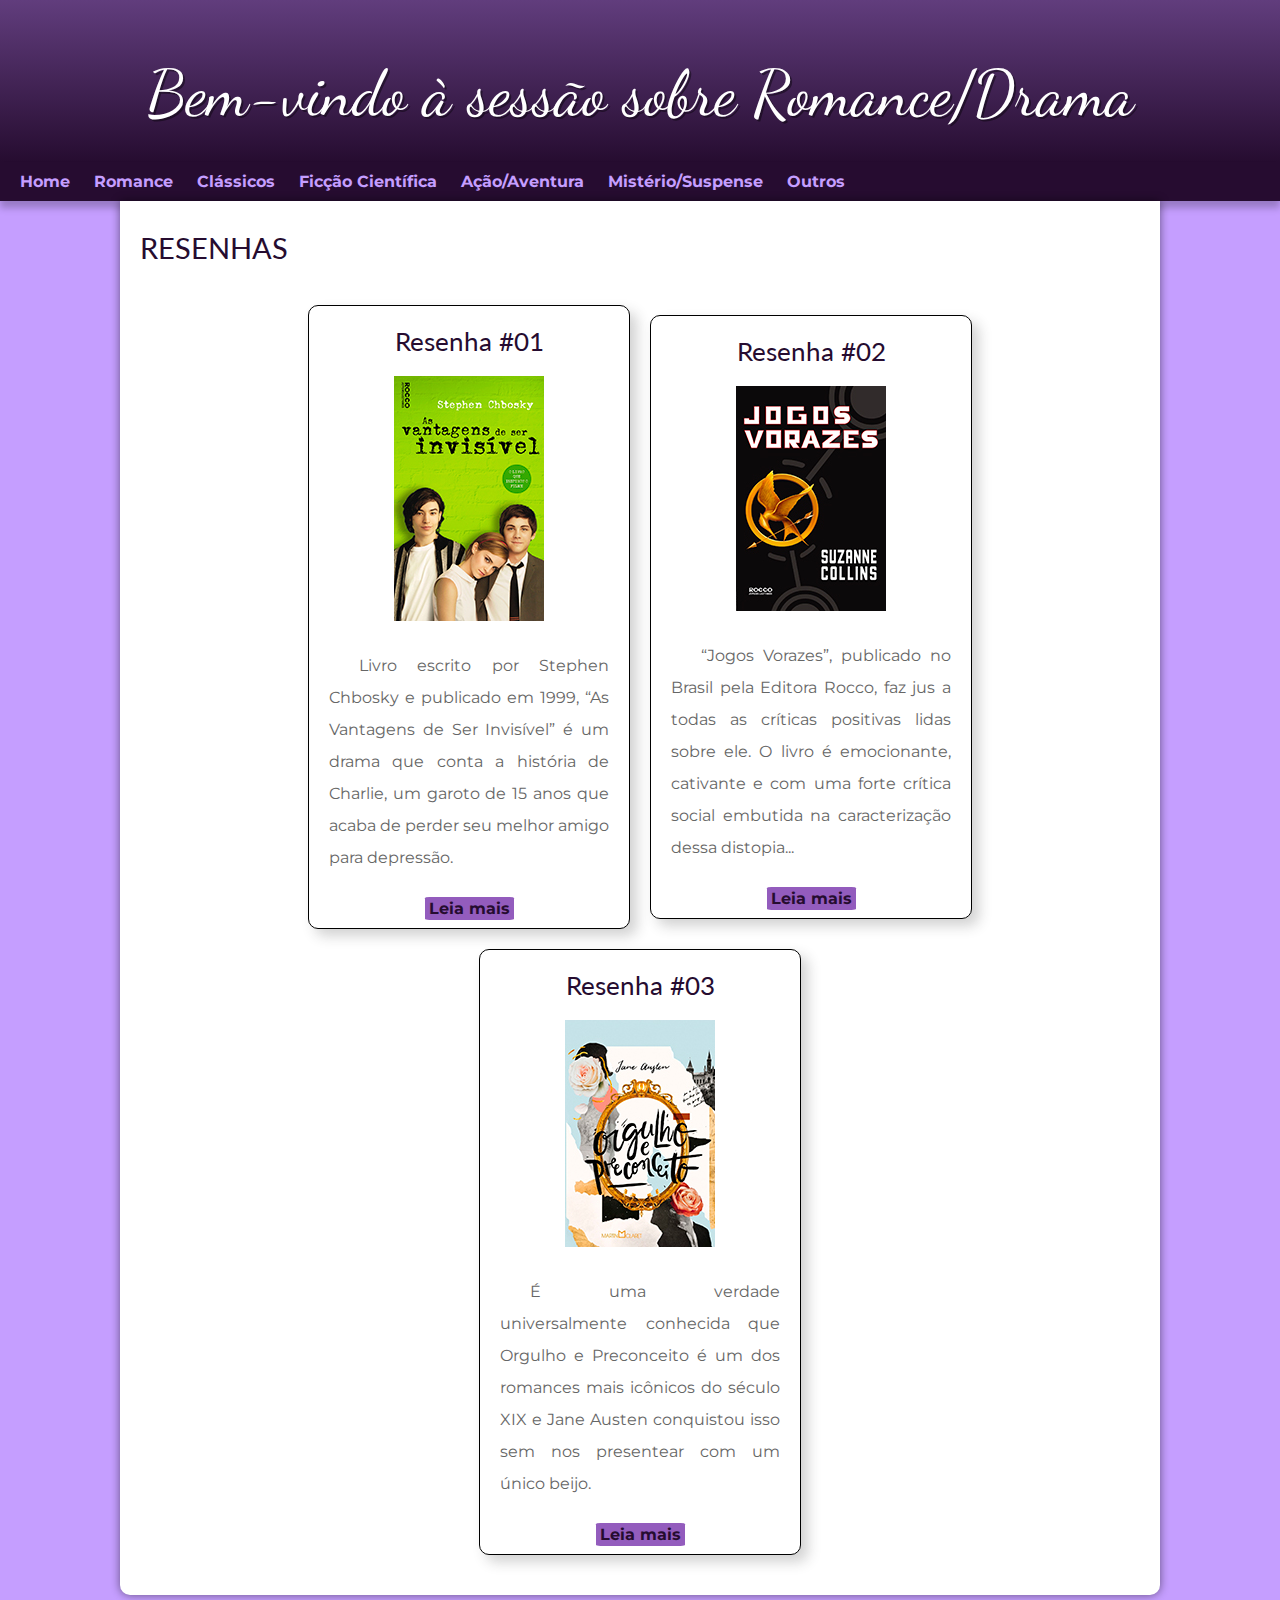
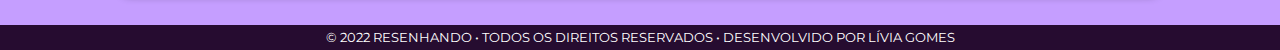
<file: romance.html>
<!DOCTYPE html>
<html lang="pt-br">
<head>
    <meta charset="UTF-8">
    <meta http-equiv="X-UA-Compatible" content="IE=edge">
    <meta name="viewport" content="width=device-width, initial-scale=1.0">
    <link rel="stylesheet" href="style2.css">
    <link rel="shortcut icon" href="imagens/favicon.ico" type="image/x-icon">
    <title>Romance/Drama</title>
</head>
<body>
    <header>
        <h1>Bem-vindo à sessão sobre Romance/Drama</h1>
    </header>
    <nav>
        <a href="index.html" rel="prev">Home</a>
        <a href="romance.html" target="_self" rel="next">Romance</a>
        <a href="classicos.html">Clássicos</a>
        <a href="ficçao.html">Ficção Científica</a>
        <a href="açao.html">Ação/Aventura</a>
        <a href="misterio.html">Mistério/Suspense</a>
        <a href="#">Outros</a>
    </nav>
    <main>
        <div class="resenhas">
            <h1>RESENHAS</h1>
            <div class="container">
                <div class="card">
                    <h1>Resenha #01</h1>
                    <div class="img">
                        <img src="imagens/capa01-150.jpg">
                    </div>
                    <div class="content">
                    <p>Livro escrito por Stephen Chbosky e publicado em 1999, “As Vantagens de Ser Invisível” é um drama que conta a história de Charlie, um garoto de 15 anos que acaba de perder seu melhor amigo para depressão.</p>
                    </div>
                    <a href="01.html">Leia mais</a>
            </div>
            <div class="card">
                <h1>Resenha #02</h1>
                <div class="img">
                    <img src="imagens/capa02-150.jpg">
                </div>
                <div class="content">
                <p>“Jogos Vorazes”, publicado no Brasil pela Editora Rocco, faz jus a todas as críticas positivas lidas sobre ele. O livro é emocionante, cativante e com uma forte crítica social embutida na caracterização dessa distopia...</p>
                </div>
                <a href="02.html">Leia mais</a>
            </div>
            <div class="card">
                <h1>Resenha #03</h1>
                <div class="img">
                    <img src="imagens/capa03-150.jpg">
                </div>
                <div class="content">
                <p>É uma verdade universalmente conhecida que Orgulho e Preconceito é um dos romances mais icônicos do século XIX e Jane Austen conquistou isso sem nos presentear com um único beijo.</p>
                </div>
                <a href="03.html">Leia mais</a>
            </div>  
    </main>
    <footer>© 2022 RESENHANDO • TODOS OS DIREITOS RESERVADOS • DESENVOLVIDO POR LÍVIA GOMES</footer>
</body>
</html>
</file>
<file: style.css>
@charset "UTF-8";
@import url('https://fonts.googleapis.com/css2?family=Dancing+Script&family=Lato&family=Montserrat&display=swap');


* {
    margin: 0px;
    padding: 0px;
}

:root {
    --cor0: #C59EFF;
    --cor1: #B16FE3;
    --cor2: #935CBD;
    --cor3: #613D7D;
    --cor4: #3B1349;
    --cor5: #260c30;

    --fonte-padrao: 'Montserrat', sans-serif;
    --fonte-destaque: 'Lato', sans-serif;
    --fonte-cursiva: 'Dancing Script', cursive;
}

body {
    background-color: var(--cor0);
    font-family: var(--fonte-padrao);
}


picture.eu img {
    border-radius: 50%;
    max-width: 200px;
    margin: 0px 0px 20px 0px; /* cima, direita, baixo, esquerda  */
    padding: 5px;
    display:inline;
    float: left;
    vertical-align:top;
}

picture.eu {
    max-width: 1000px;
    min-height: auto;
    margin-bottom: 30px;
    background-color: black;
}

.sobre-blog .img {
    display: flex;
    align-items: center;
    justify-content: center;
}

.sobre-blog .img img {
    border-radius: 5%;
    padding: 5px;
}


header {
    background-image: linear-gradient(to bottom, var(--cor3), var(--cor5));
    text-align: center;
    min-height: auto;
    padding-top: 25px;
}

header > h1 {
    color: white;
    font-family: var(--fonte-cursiva);
    padding: 5px 10px 5px 10px;
    font-size: 4em;
    text-shadow: 2px 2px 0px rgba(0, 0, 0, 0.411);
    font-weight: normal;
}

header > p {
    color: white;
    font-family: var(--fonte-destaque);
    font-size: 1em;
    max-width: 500px;
    padding: 0px 10px 30px 10px;
    margin: auto;
    text-shadow: 2px 2px 0px rgba(0, 0, 0, 0.411);
}


nav{
    background-color: var(--cor5);
    padding: 10px;
    box-shadow: 0px 7px 7px rgba(0, 0, 0, 0.226);
}

nav > a {
    color: var(--cor0);
    text-decoration: none;
    padding: 10px;
    font-weight: bold;
    border-radius: 5px;
    transition-duration: 0.5s;
}

nav > a:hover {
    background-color: var(--cor2);
    color: var(--cor5);
    padding: 5px;
}


main {
    min-width: 300px;
    max-width: 1000px;
    margin: auto;
    margin-bottom: 30px;
    background-color: white;
    padding: 20px;
    box-shadow: 0px 0px 10px rgba(0, 0, 0, 0.493);
    border-bottom-left-radius: 10px ;
    border-bottom-right-radius: 10px ;
    min-height: auto;
}

main h1 {
    color: var(--cor5);
    font-family: var(--fonte-destaque);
    font-weight: normal;
    font-size: 1.5rem;
    margin: 10px 0px 20px 0px; /* cima, direita, baixo, esquerda  */
    background-image: linear-gradient(to right, var(--cor0), var(--cor2));
}
main h2 {
    font-family: var(--fonte-destaque);
    color: var(--cor4);
    font-size: 1.3em;
    text-indent: 8px;
    font-weight: normal;
    margin: 40px 0px 10px 0px; /* cima, direita, baixo, esquerda  */
    border-radius: 3px;
}

main p {
    margin: 15px 0px;
    text-align: justify;
    text-indent: 30px;
    line-height: 2em;
    font-size: 1em;
}

main strong {
    font-weight: bold;
    color: var(--cor4);
}

main a {
    text-decoration: none;
    color: var(--cor5);
    background-color: var(--cor2);
    padding: 2px 4px;
    font-weight: bold;
    border-radius: 5%;
}

main a:hover {
    text-decoration: underline;
    color: var(--cor0);
}

.container {
    min-width: 300px;
    max-width: 1000px;
    margin: auto;
    padding: 10px;
    display: flex;
    align-items: center;
    justify-content: center;
    flex-wrap: wrap;
}

.container .card {
    position: relative;
    padding: 10px;
    width: 300px;
    max-height: auto;
    background-color: white;
    margin: 10px;
    border: 1px solid black;
    border-radius: 10px;
    overflow: hidden;
    transition: all 0.3s ease-out;
    text-align: center;
    box-shadow: 7px 7px 13px 0px rgba(50, 50, 50, 0.22);
}

.container .card img {
    transition: 0.5s;
}
  
.container .card h1 {
    font-size: 1.6rem;
}

.container .card .content {
    padding: 10px;
    text-align: center;
}

.container .card .content p {
    color: #666;
    transition: 0.5s;
}

.container .card .content a {
    position: relative;
    display: inline-block;
    padding: 10px 10px;
    background-color: var(--cor5);
    color: white;
    border-radius: 40px;
    text-decoration: none;
    transition: 0.5s;
    outline: none;
    margin-top: 15px;
}

.container .card:hover {
    transform: translateY(-5px);
    cursor: pointer;
}
  

footer {
    background-color: var(--cor5);
    color: white;
    text-align: center;
    font-size: 0.8em;
    padding: 5px;
}
</file>
<file: style2.css>
@charset "UTF-8";
@import url('https://fonts.googleapis.com/css2?family=Dancing+Script&family=Lato&family=Montserrat&display=swap');


* {
    margin: 0px;
    padding: 0px;
}

:root {
    --cor0: #C59EFF;
    --cor1: #B16FE3;
    --cor2: #935CBD;
    --cor3: #613D7D;
    --cor4: #3B1349;
    --cor5: #260c30;

    --fonte-padrao: 'Montserrat', sans-serif;
    --fonte-destaque: 'Lato', sans-serif;
    --fonte-cursiva: 'Dancing Script', cursive;
}



div.ficha {
    display: inline-flex;
    margin: 30px 10px 20px 0px; /* cima, direita, baixo, esquerda  */
    padding: 20px;
}

div.img > img {
    max-width: 150px;
    max-height: 245px;
    
}

div.img {
    display:inline-block;
    vertical-align:top;
}

main > blockquote {
    display: block;
    padding: 0px;
    font-family: var(--fonte-cursiva);
    font-weight: bold;
    font-size: 1.5em;
    color: var(--cor5);
    margin: 20px 0px 0px 0px; /* cima, direita, baixo, esquerda  */
}

body {
    background-color: var(--cor0);
    font-family: var(--fonte-padrao);
}

main strong {
    font-weight: bold;
    color: var(--cor4);
}

header {
    background-image: linear-gradient(to bottom, var(--cor3), var(--cor5));
    text-align: center;
    min-height: auto;
    padding-top: 25px;
}

header > h1 {
    color: white;
    font-family: var(--fonte-cursiva);
    font-size: 4em;
    padding: 30px 10px 30px 10px;
    text-shadow: 2px 2px 0px rgba(0, 0, 0, 0.411);
    font-weight: normal;
}

header > p {
    color: white;
    font-family: var(--fonte-destaque);
    font-size: 1em;
    max-width: 600px;
    padding-left: 10px;
    padding-right: 10px;
    margin: auto;
    text-shadow: 2px 2px 0px rgba(0, 0, 0, 0.411);
}


nav{
    background-color: var(--cor5);
    padding: 10px;
    box-shadow: 0px 7px 7px rgba(0, 0, 0, 0.226);
}

nav > a {
    color: var(--cor0);
    text-decoration: none;
    padding: 10px;
    font-weight: bold;
    border-radius: 5px;
    transition-duration: 0.5s;
}

nav > a:hover {
    background-color: var(--cor2);
    color: var(--cor5);
    padding: 5px;
}


main {
    min-width: 300px;
    max-width: 1000px;
    margin: auto;
    margin-bottom: 30px;
    background-color: white;
    padding: 20px;
    box-shadow: 0px 0px 10px rgba(0, 0, 0, 0.493);
    border-bottom-left-radius: 10px ;
    border-bottom-right-radius: 10px ;
}

main h1 {
    color: var(--cor5);
    font-family: var(--fonte-destaque);
    font-weight: normal;
    font-size: 1.8rem;
    margin: 10px 0px 20px 0px; /* cima, direita, baixo, esquerda  */
}
main h2 {
    font-family: var(--fonte-destaque);
    color: var(--cor4);
    font-size: 1.3em;
    background-image: var(--cor1);
    text-indent: 8px;
    font-weight: bold;
    margin: 25px 0px 10px 0px; /* cima, direita, baixo, esquerda  */
}

main p {
    margin: 15px 0px;
    text-align: justify;
    text-indent: 30px;
    line-height: 2em;
    font-size: 1em;
}

main a {
    text-decoration: none;
    color: var(--cor5);
    background-color: var(--cor2);
    padding: 2px 4px;
    font-weight: bold;
    border-radius: 5%;
}

main a:hover {
    text-decoration: underline;
    color: var(--cor0);
}

.container {
    min-width: 300px;
    max-width: 1000px;
    margin: auto;
    padding: 10px;
    display: flex;
    align-items: center;
    justify-content: center;
    flex-wrap: wrap;
}

.container .card {
    position: relative;
    padding: 10px;
    width: 300px;
    background-color: white;
    margin: 10px;
    border: 1px solid black;
    border-radius: 10px;
    overflow: hidden;
    transition: all 0.3s ease-out;
    text-align: center;
    box-shadow: 7px 7px 13px 0px rgba(50, 50, 50, 0.22);
}

.container .card img {
    transition: 0.5s;
}
  
.container .card h1 {
    font-size: 1.6rem;
}

.container .card .content {
    padding: 10px;
    text-align: center;
}

.container .card .content p {
    color: #666;
    transition: 0.5s;
}

.container .card .content a {
    position: relative;
    display: inline-block;
    padding: 10px 10px;
    background-color: var(--cor5);
    color: white;
    border-radius: 40px;
    text-decoration: none;
    transition: 0.5s;
    outline: none;
    margin-top: 15px;
}

.container .card:hover {
    transform: translateY(-5px);
    cursor: pointer;
}

footer {
    background-color: var(--cor5);
    color: white;
    text-align: center;
    font-size: 0.8em;
    padding: 5px;
}
</file>
